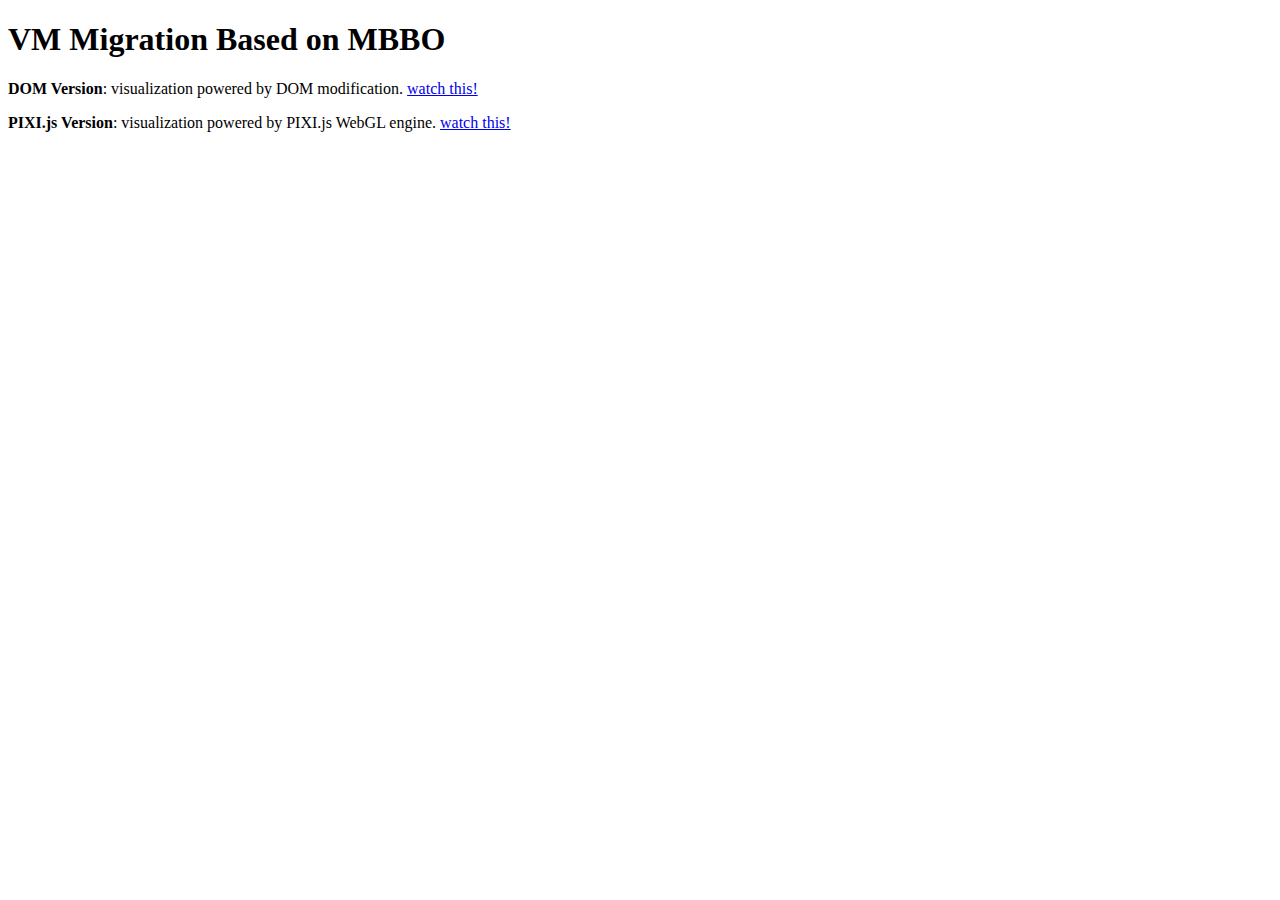
<file: index.html>
<!doctype html>
<html>
<head>
  <meta charset="utf8">
  <title>VM Migration Schedule</title>
</head>
<body>
  <h1>VM Migration Based on MBBO</h1>
  <p><b>DOM Version</b>: visualization powered by DOM modification. <a href="ver-dom.html">watch this!</a></p>
  <p><b>PIXI.js Version</b>: visualization powered by PIXI.js WebGL engine. <a href="ver-pixi.js.html">watch this!</a></p>
</body>
</html>
</file>
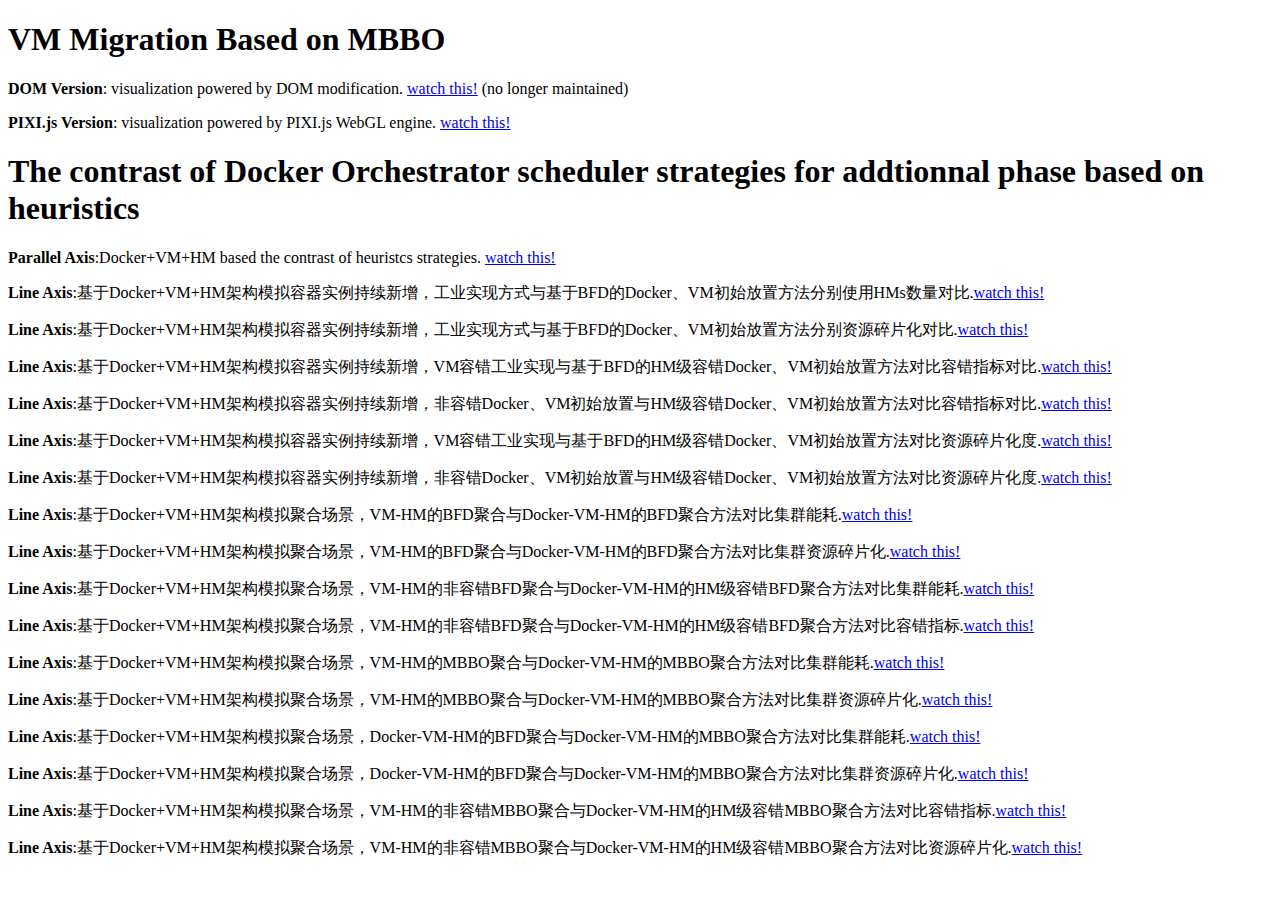
<file: viz/index.html>
<!doctype html>
<html>
<head>
  <meta charset="utf8">
  <title>VM Migration Schedule</title>
</head>
<body>
  <h1>VM Migration Based on MBBO</h1>
  <p><b>DOM Version</b>: visualization powered by DOM modification. <a href="ver-dom.html">watch this!</a> (no longer maintained) </p>
  <p><b>PIXI.js Version</b>: visualization powered by PIXI.js WebGL engine. <a href="ver-pixi.js.html">watch this!</a></p>
  <h1>The contrast of Docker Orchestrator scheduler strategies for addtionnal phase based on heuristics</h1>
  <p><b>Parallel Axis</b>:Docker+VM+HM based the contrast of heuristcs strategies. <a href="addtional-functions-contrast.html">watch this!</a></p>
  <p><b>Line Axis</b>:基于Docker+VM+HM架构模拟容器实例持续新增，工业实现方式与基于BFD的Docker、VM初始放置方法分别使用HMs数量对比.<a href="contrast-addtion-4-multiprocess-1.html">watch this!</a></p>
  <p><b>Line Axis</b>:基于Docker+VM+HM架构模拟容器实例持续新增，工业实现方式与基于BFD的Docker、VM初始放置方法分别资源碎片化对比.<a href="contrast-addtion-4-multiprocess-2.html">watch this!</a></p>
  <p><b>Line Axis</b>:基于Docker+VM+HM架构模拟容器实例持续新增，VM容错工业实现与基于BFD的HM级容错Docker、VM初始放置方法对比容错指标对比.<a href="contrast-addtion-4-multiprocess-safe2.html">watch this!</a></p>
  <p><b>Line Axis</b>:基于Docker+VM+HM架构模拟容器实例持续新增，非容错Docker、VM初始放置与HM级容错Docker、VM初始放置方法对比容错指标对比.<a href="contrast-addtion-4-multiprocess-safe1.html">watch this!</a></p>
  <p><b>Line Axis</b>:基于Docker+VM+HM架构模拟容器实例持续新增，VM容错工业实现与基于BFD的HM级容错Docker、VM初始放置方法对比资源碎片化度.<a href="contrast-addtion-4-multiprocess-safe3.html">watch this!</a></p>
  <p><b>Line Axis</b>:基于Docker+VM+HM架构模拟容器实例持续新增，非容错Docker、VM初始放置与HM级容错Docker、VM初始放置方法对比资源碎片化度.<a href="contrast-addtion-4-multiprocess-safe4.html">watch this!</a></p>
  <p><b>Line Axis</b>:基于Docker+VM+HM架构模拟聚合场景，VM-HM的BFD聚合与Docker-VM-HM的BFD聚合方法对比集群能耗.<a href="contrast-addtion-4-multiprocess-safe.html">watch this!</a></p>
  <p><b>Line Axis</b>:基于Docker+VM+HM架构模拟聚合场景，VM-HM的BFD聚合与Docker-VM-HM的BFD聚合方法对比集群资源碎片化.<a href="contrast-addtion-4-multiprocess-safe.html">watch this!</a></p>
  <p><b>Line Axis</b>:基于Docker+VM+HM架构模拟聚合场景，VM-HM的非容错BFD聚合与Docker-VM-HM的HM级容错BFD聚合方法对比集群能耗.<a href="contrast-addtion-4-multiprocess-safe.html">watch this!</a></p>
  <p><b>Line Axis</b>:基于Docker+VM+HM架构模拟聚合场景，VM-HM的非容错BFD聚合与Docker-VM-HM的HM级容错BFD聚合方法对比容错指标.<a href="contrast-addtion-4-multiprocess-safe.html">watch this!</a></p>
  <p><b>Line Axis</b>:基于Docker+VM+HM架构模拟聚合场景，VM-HM的MBBO聚合与Docker-VM-HM的MBBO聚合方法对比集群能耗.<a href="contrast-addtion-4-multiprocess-safe.html">watch this!</a></p>
  <p><b>Line Axis</b>:基于Docker+VM+HM架构模拟聚合场景，VM-HM的MBBO聚合与Docker-VM-HM的MBBO聚合方法对比集群资源碎片化.<a href="contrast-addtion-4-multiprocess-safe.html">watch this!</a></p>
  <p><b>Line Axis</b>:基于Docker+VM+HM架构模拟聚合场景，Docker-VM-HM的BFD聚合与Docker-VM-HM的MBBO聚合方法对比集群能耗.<a href="contrast-addtion-4-multiprocess-safe.html">watch this!</a></p>
  <p><b>Line Axis</b>:基于Docker+VM+HM架构模拟聚合场景，Docker-VM-HM的BFD聚合与Docker-VM-HM的MBBO聚合方法对比集群资源碎片化.<a href="contrast-addtion-4-multiprocess-safe.html">watch this!</a></p>
  <p><b>Line Axis</b>:基于Docker+VM+HM架构模拟聚合场景，VM-HM的非容错MBBO聚合与Docker-VM-HM的HM级容错MBBO聚合方法对比容错指标.<a href="contrast-addtion-4-multiprocess-safe.html">watch this!</a></p>
  <p><b>Line Axis</b>:基于Docker+VM+HM架构模拟聚合场景，VM-HM的非容错MBBO聚合与Docker-VM-HM的HM级容错MBBO聚合方法对比资源碎片化.<a href="contrast-addtion-4-multiprocess-safe.html">watch this!</a></p>
  

</html>
</file>
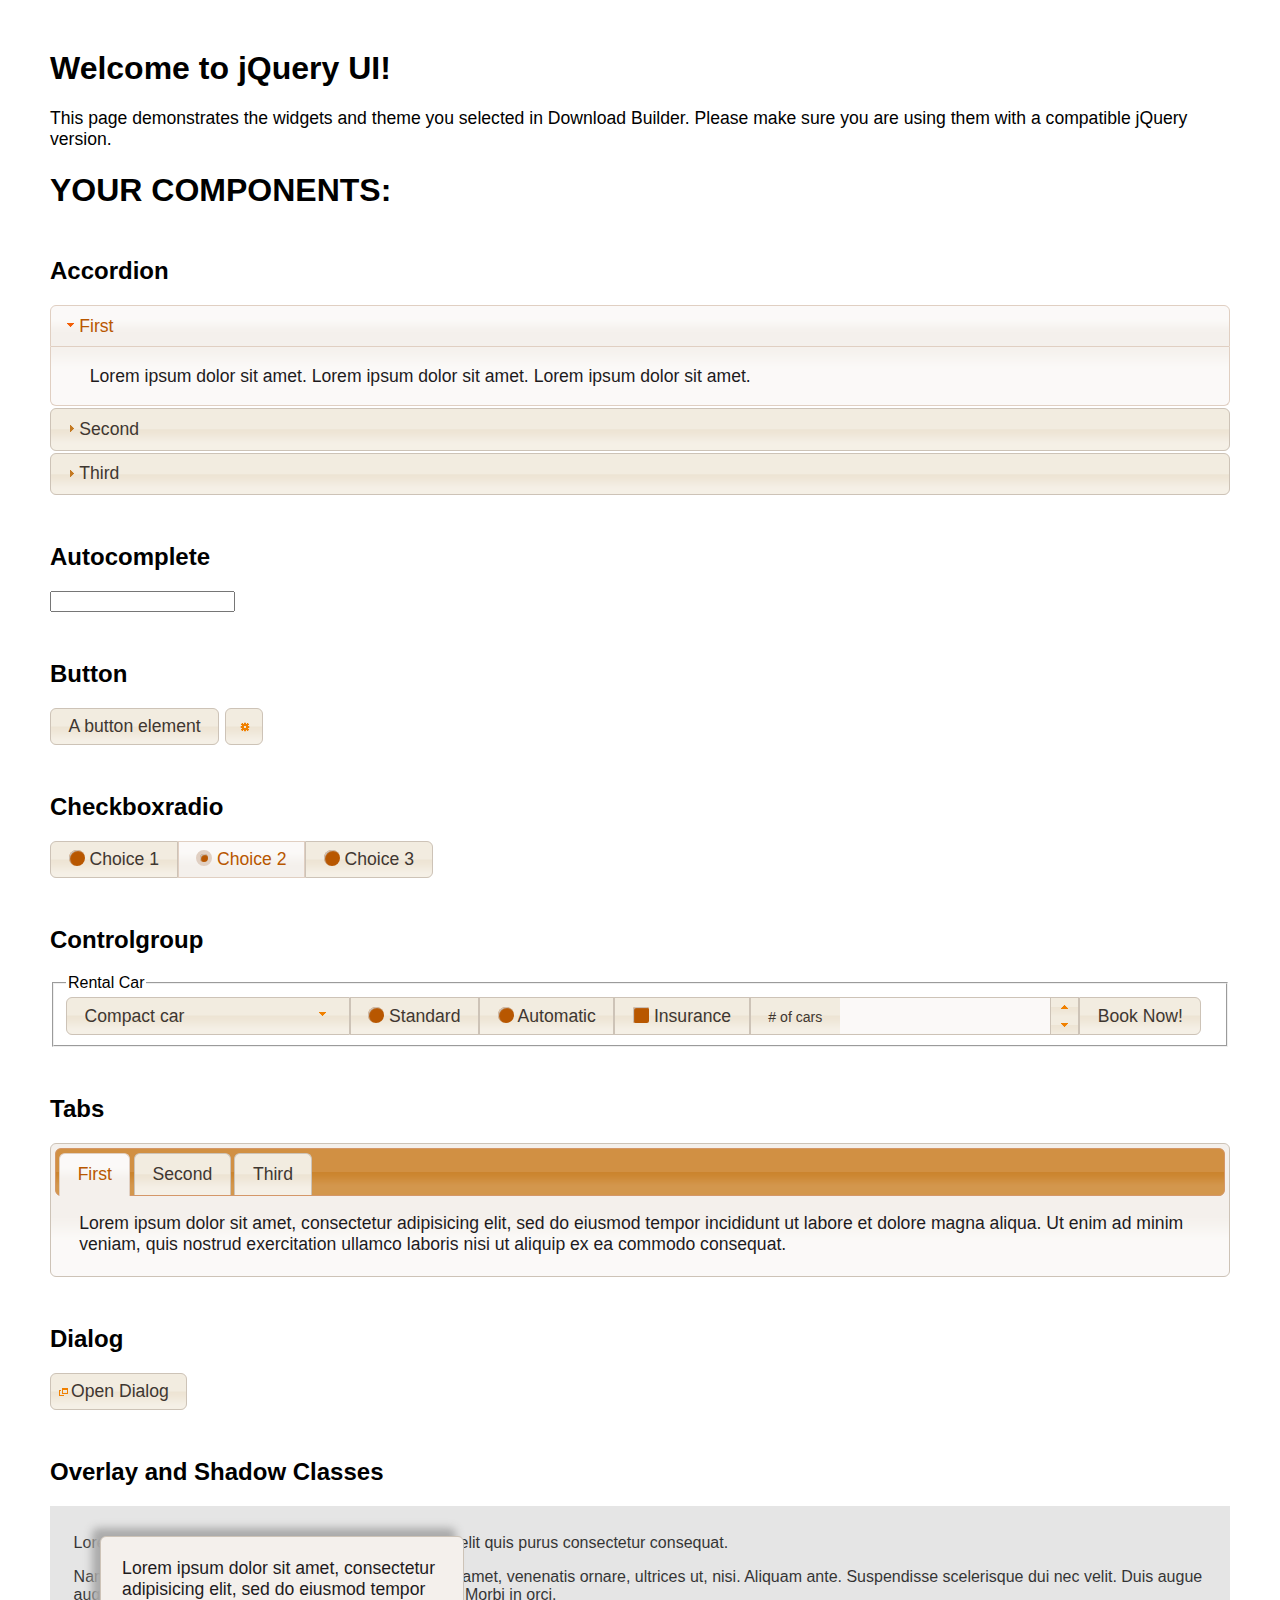
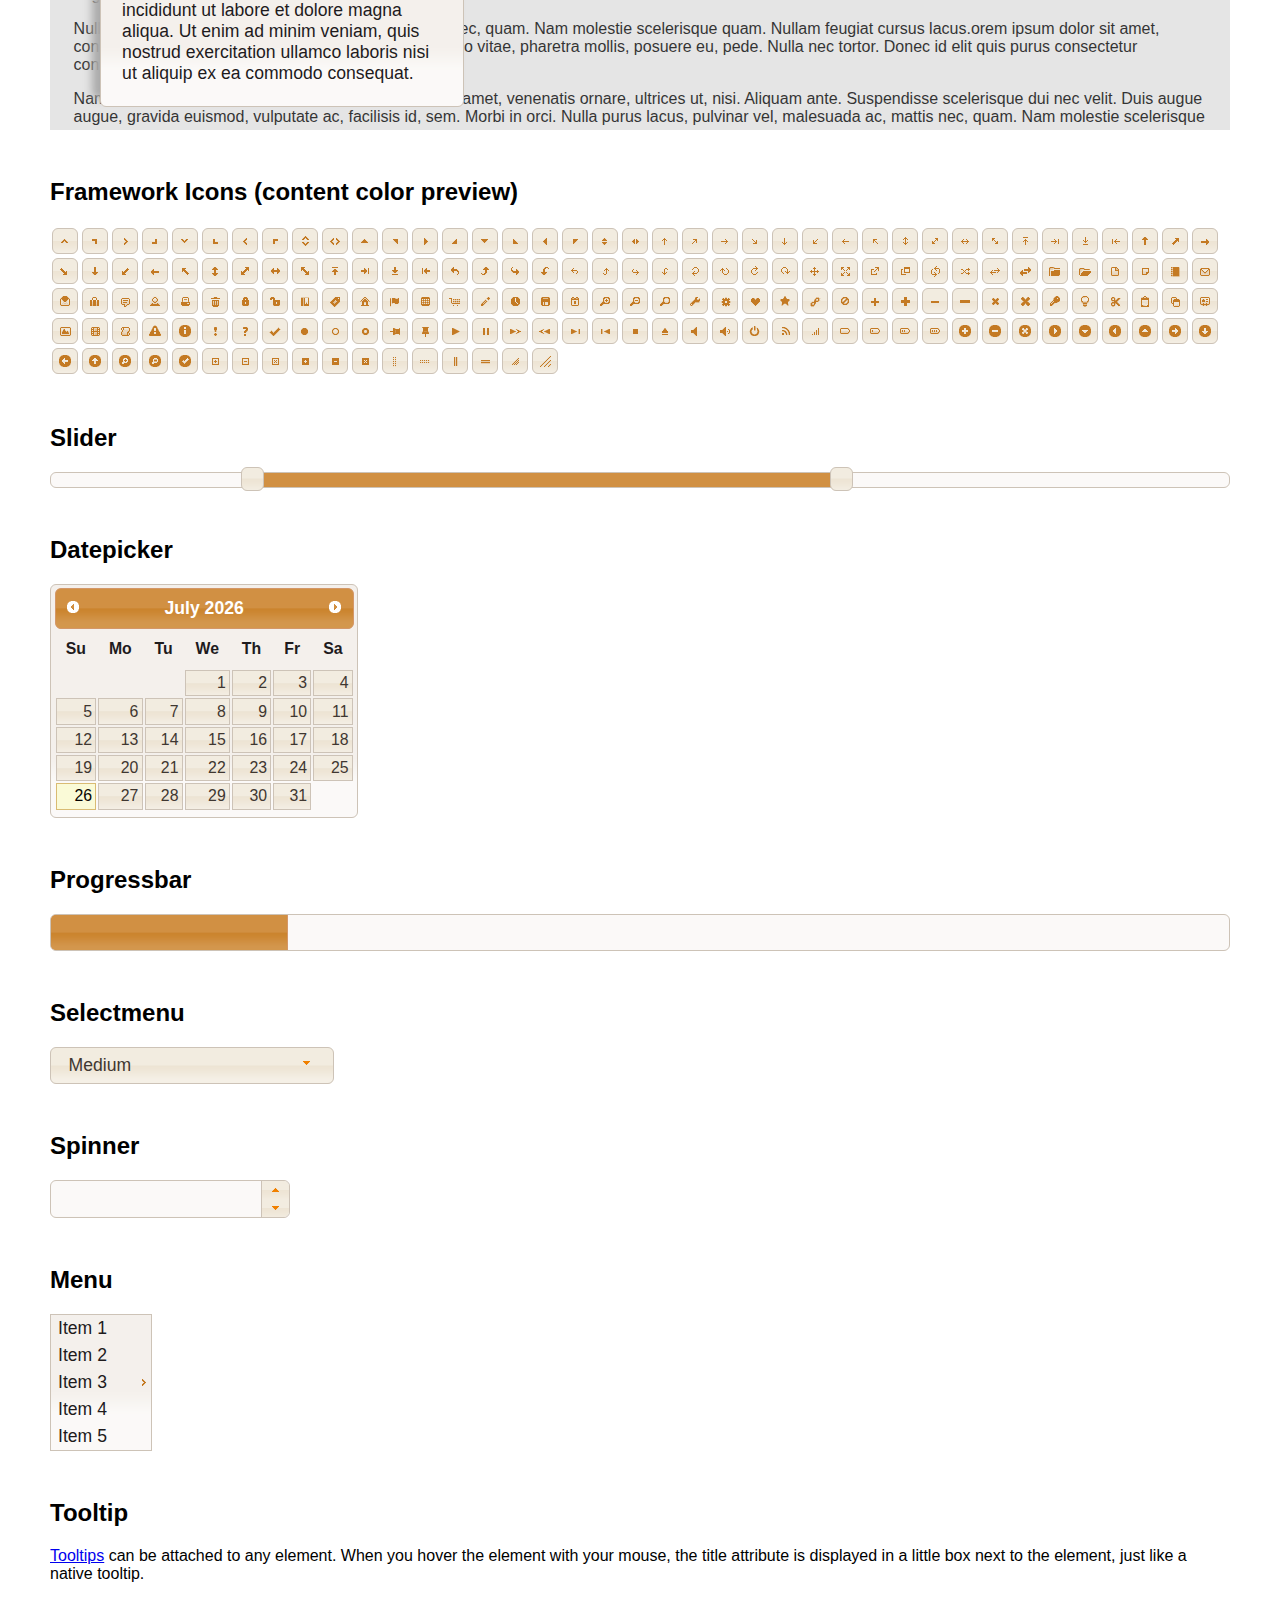
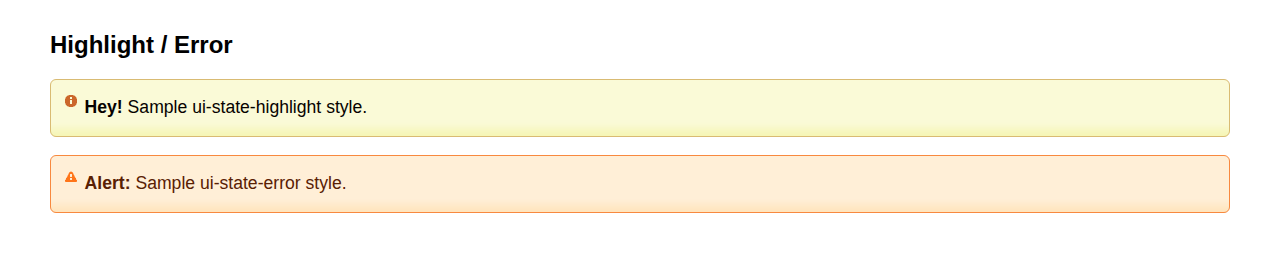
<file: static/lib/jqueryui/humanlity/index.html>
<!doctype html>
<html lang="us">
<head>
	<meta charset="utf-8">
	<title>jQuery UI Example Page</title>
	<link href="jquery-ui.css" rel="stylesheet">
	<style>
	body{
		font-family: "Trebuchet MS", sans-serif;
		margin: 50px;
	}
	.demoHeaders {
		margin-top: 2em;
	}
	#dialog-link {
		padding: .4em 1em .4em 20px;
		text-decoration: none;
		position: relative;
	}
	#dialog-link span.ui-icon {
		margin: 0 5px 0 0;
		position: absolute;
		left: .2em;
		top: 50%;
		margin-top: -8px;
	}
	#icons {
		margin: 0;
		padding: 0;
	}
	#icons li {
		margin: 2px;
		position: relative;
		padding: 4px 0;
		cursor: pointer;
		float: left;
		list-style: none;
	}
	#icons span.ui-icon {
		float: left;
		margin: 0 4px;
	}
	.fakewindowcontain .ui-widget-overlay {
		position: absolute;
	}
	select {
		width: 200px;
	}
	</style>
</head>
<body>

<h1>Welcome to jQuery UI!</h1>

<div class="ui-widget">
	<p>This page demonstrates the widgets and theme you selected in Download Builder. Please make sure you are using them with a compatible jQuery version.</p>
</div>

<h1>YOUR COMPONENTS:</h1>


<!-- Accordion -->
<h2 class="demoHeaders">Accordion</h2>
<div id="accordion">
	<h3>First</h3>
	<div>Lorem ipsum dolor sit amet. Lorem ipsum dolor sit amet. Lorem ipsum dolor sit amet.</div>
	<h3>Second</h3>
	<div>Phasellus mattis tincidunt nibh.</div>
	<h3>Third</h3>
	<div>Nam dui erat, auctor a, dignissim quis.</div>
</div>



<!-- Autocomplete -->
<h2 class="demoHeaders">Autocomplete</h2>
<div>
	<input id="autocomplete" title="type &quot;a&quot;">
</div>



<!-- Button -->
<h2 class="demoHeaders">Button</h2>
<button id="button">A button element</button>
<button id="button-icon">An icon-only button</button>



<!-- Checkboxradio -->
<h2 class="demoHeaders">Checkboxradio</h2>
<form style="margin-top: 1em;">
	<div id="radioset">
		<input type="radio" id="radio1" name="radio"><label for="radio1">Choice 1</label>
		<input type="radio" id="radio2" name="radio" checked="checked"><label for="radio2">Choice 2</label>
		<input type="radio" id="radio3" name="radio"><label for="radio3">Choice 3</label>
	</div>
</form>



<!-- Controlgroup -->
<h2 class="demoHeaders">Controlgroup</h2>
<fieldset>
	<legend>Rental Car</legend>
	<div id="controlgroup">
		<select id="car-type">
			<option>Compact car</option>
			<option>Midsize car</option>
			<option>Full size car</option>
			<option>SUV</option>
			<option>Luxury</option>
			<option>Truck</option>
			<option>Van</option>
		</select>
		<label for="transmission-standard">Standard</label>
		<input type="radio" name="transmission" id="transmission-standard">
		<label for="transmission-automatic">Automatic</label>
		<input type="radio" name="transmission" id="transmission-automatic">
		<label for="insurance">Insurance</label>
		<input type="checkbox" name="insurance" id="insurance">
		<label for="horizontal-spinner" class="ui-controlgroup-label"># of cars</label>
		<input id="horizontal-spinner" class="ui-spinner-input">
		<button>Book Now!</button>
	</div>
</fieldset>



<!-- Tabs -->
<h2 class="demoHeaders">Tabs</h2>
<div id="tabs">
	<ul>
		<li><a href="#tabs-1">First</a></li>
		<li><a href="#tabs-2">Second</a></li>
		<li><a href="#tabs-3">Third</a></li>
	</ul>
	<div id="tabs-1">Lorem ipsum dolor sit amet, consectetur adipisicing elit, sed do eiusmod tempor incididunt ut labore et dolore magna aliqua. Ut enim ad minim veniam, quis nostrud exercitation ullamco laboris nisi ut aliquip ex ea commodo consequat.</div>
	<div id="tabs-2">Phasellus mattis tincidunt nibh. Cras orci urna, blandit id, pretium vel, aliquet ornare, felis. Maecenas scelerisque sem non nisl. Fusce sed lorem in enim dictum bibendum.</div>
	<div id="tabs-3">Nam dui erat, auctor a, dignissim quis, sollicitudin eu, felis. Pellentesque nisi urna, interdum eget, sagittis et, consequat vestibulum, lacus. Mauris porttitor ullamcorper augue.</div>
</div>



<h2 class="demoHeaders">Dialog</h2>
<p>
	<button id="dialog-link" class="ui-button ui-corner-all ui-widget">
		<span class="ui-icon ui-icon-newwin"></span>Open Dialog
	</button>
</p>

<h2 class="demoHeaders">Overlay and Shadow Classes</h2>
<div style="position: relative; width: 96%; height: 200px; padding:1% 2%; overflow:hidden;" class="fakewindowcontain">
	<p>Lorem ipsum dolor sit amet,  Nulla nec tortor. Donec id elit quis purus consectetur consequat. </p><p>Nam congue semper tellus. Sed erat dolor, dapibus sit amet, venenatis ornare, ultrices ut, nisi. Aliquam ante. Suspendisse scelerisque dui nec velit. Duis augue augue, gravida euismod, vulputate ac, facilisis id, sem. Morbi in orci. </p><p>Nulla purus lacus, pulvinar vel, malesuada ac, mattis nec, quam. Nam molestie scelerisque quam. Nullam feugiat cursus lacus.orem ipsum dolor sit amet, consectetur adipiscing elit. Donec libero risus, commodo vitae, pharetra mollis, posuere eu, pede. Nulla nec tortor. Donec id elit quis purus consectetur consequat. </p><p>Nam congue semper tellus. Sed erat dolor, dapibus sit amet, venenatis ornare, ultrices ut, nisi. Aliquam ante. Suspendisse scelerisque dui nec velit. Duis augue augue, gravida euismod, vulputate ac, facilisis id, sem. Morbi in orci. Nulla purus lacus, pulvinar vel, malesuada ac, mattis nec, quam. Nam molestie scelerisque quam. </p><p>Nullam feugiat cursus lacus.orem ipsum dolor sit amet, consectetur adipiscing elit. Donec libero risus, commodo vitae, pharetra mollis, posuere eu, pede. Nulla nec tortor. Donec id elit quis purus consectetur consequat. Nam congue semper tellus. Sed erat dolor, dapibus sit amet, venenatis ornare, ultrices ut, nisi. Aliquam ante. </p><p>Suspendisse scelerisque dui nec velit. Duis augue augue, gravida euismod, vulputate ac, facilisis id, sem. Morbi in orci. Nulla purus lacus, pulvinar vel, malesuada ac, mattis nec, quam. Nam molestie scelerisque quam. Nullam feugiat cursus lacus.orem ipsum dolor sit amet, consectetur adipiscing elit. Donec libero risus, commodo vitae, pharetra mollis, posuere eu, pede. Nulla nec tortor. Donec id elit quis purus consectetur consequat. Nam congue semper tellus. Sed erat dolor, dapibus sit amet, venenatis ornare, ultrices ut, nisi. </p>

	<!-- ui-dialog -->
	<div class="ui-widget-overlay ui-front"></div>
	<div style="position: absolute; width: 320px; left: 50px; top: 30px; padding: 1.2em" class="ui-widget ui-front ui-widget-content ui-corner-all ui-widget-shadow">
		Lorem ipsum dolor sit amet, consectetur adipisicing elit, sed do eiusmod tempor incididunt ut labore et dolore magna aliqua. Ut enim ad minim veniam, quis nostrud exercitation ullamco laboris nisi ut aliquip ex ea commodo consequat.
	</div>

</div>

<!-- ui-dialog -->
<div id="dialog" title="Dialog Title">
	<p>Lorem ipsum dolor sit amet, consectetur adipisicing elit, sed do eiusmod tempor incididunt ut labore et dolore magna aliqua. Ut enim ad minim veniam, quis nostrud exercitation ullamco laboris nisi ut aliquip ex ea commodo consequat.</p>
</div>



<h2 class="demoHeaders">Framework Icons (content color preview)</h2>
<ul id="icons" class="ui-widget ui-helper-clearfix">
	<li class="ui-state-default ui-corner-all" title=".ui-icon-caret-1-n"><span class="ui-icon ui-icon-caret-1-n"></span></li>
	<li class="ui-state-default ui-corner-all" title=".ui-icon-caret-1-ne"><span class="ui-icon ui-icon-caret-1-ne"></span></li>
	<li class="ui-state-default ui-corner-all" title=".ui-icon-caret-1-e"><span class="ui-icon ui-icon-caret-1-e"></span></li>
	<li class="ui-state-default ui-corner-all" title=".ui-icon-caret-1-se"><span class="ui-icon ui-icon-caret-1-se"></span></li>
	<li class="ui-state-default ui-corner-all" title=".ui-icon-caret-1-s"><span class="ui-icon ui-icon-caret-1-s"></span></li>
	<li class="ui-state-default ui-corner-all" title=".ui-icon-caret-1-sw"><span class="ui-icon ui-icon-caret-1-sw"></span></li>
	<li class="ui-state-default ui-corner-all" title=".ui-icon-caret-1-w"><span class="ui-icon ui-icon-caret-1-w"></span></li>
	<li class="ui-state-default ui-corner-all" title=".ui-icon-caret-1-nw"><span class="ui-icon ui-icon-caret-1-nw"></span></li>
	<li class="ui-state-default ui-corner-all" title=".ui-icon-caret-2-n-s"><span class="ui-icon ui-icon-caret-2-n-s"></span></li>
	<li class="ui-state-default ui-corner-all" title=".ui-icon-caret-2-e-w"><span class="ui-icon ui-icon-caret-2-e-w"></span></li>
	<li class="ui-state-default ui-corner-all" title=".ui-icon-triangle-1-n"><span class="ui-icon ui-icon-triangle-1-n"></span></li>
	<li class="ui-state-default ui-corner-all" title=".ui-icon-triangle-1-ne"><span class="ui-icon ui-icon-triangle-1-ne"></span></li>
	<li class="ui-state-default ui-corner-all" title=".ui-icon-triangle-1-e"><span class="ui-icon ui-icon-triangle-1-e"></span></li>
	<li class="ui-state-default ui-corner-all" title=".ui-icon-triangle-1-se"><span class="ui-icon ui-icon-triangle-1-se"></span></li>
	<li class="ui-state-default ui-corner-all" title=".ui-icon-triangle-1-s"><span class="ui-icon ui-icon-triangle-1-s"></span></li>
	<li class="ui-state-default ui-corner-all" title=".ui-icon-triangle-1-sw"><span class="ui-icon ui-icon-triangle-1-sw"></span></li>
	<li class="ui-state-default ui-corner-all" title=".ui-icon-triangle-1-w"><span class="ui-icon ui-icon-triangle-1-w"></span></li>
	<li class="ui-state-default ui-corner-all" title=".ui-icon-triangle-1-nw"><span class="ui-icon ui-icon-triangle-1-nw"></span></li>
	<li class="ui-state-default ui-corner-all" title=".ui-icon-triangle-2-n-s"><span class="ui-icon ui-icon-triangle-2-n-s"></span></li>
	<li class="ui-state-default ui-corner-all" title=".ui-icon-triangle-2-e-w"><span class="ui-icon ui-icon-triangle-2-e-w"></span></li>
	<li class="ui-state-default ui-corner-all" title=".ui-icon-arrow-1-n"><span class="ui-icon ui-icon-arrow-1-n"></span></li>
	<li class="ui-state-default ui-corner-all" title=".ui-icon-arrow-1-ne"><span class="ui-icon ui-icon-arrow-1-ne"></span></li>
	<li class="ui-state-default ui-corner-all" title=".ui-icon-arrow-1-e"><span class="ui-icon ui-icon-arrow-1-e"></span></li>
	<li class="ui-state-default ui-corner-all" title=".ui-icon-arrow-1-se"><span class="ui-icon ui-icon-arrow-1-se"></span></li>
	<li class="ui-state-default ui-corner-all" title=".ui-icon-arrow-1-s"><span class="ui-icon ui-icon-arrow-1-s"></span></li>
	<li class="ui-state-default ui-corner-all" title=".ui-icon-arrow-1-sw"><span class="ui-icon ui-icon-arrow-1-sw"></span></li>
	<li class="ui-state-default ui-corner-all" title=".ui-icon-arrow-1-w"><span class="ui-icon ui-icon-arrow-1-w"></span></li>
	<li class="ui-state-default ui-corner-all" title=".ui-icon-arrow-1-nw"><span class="ui-icon ui-icon-arrow-1-nw"></span></li>
	<li class="ui-state-default ui-corner-all" title=".ui-icon-arrow-2-n-s"><span class="ui-icon ui-icon-arrow-2-n-s"></span></li>
	<li class="ui-state-default ui-corner-all" title=".ui-icon-arrow-2-ne-sw"><span class="ui-icon ui-icon-arrow-2-ne-sw"></span></li>
	<li class="ui-state-default ui-corner-all" title=".ui-icon-arrow-2-e-w"><span class="ui-icon ui-icon-arrow-2-e-w"></span></li>
	<li class="ui-state-default ui-corner-all" title=".ui-icon-arrow-2-se-nw"><span class="ui-icon ui-icon-arrow-2-se-nw"></span></li>
	<li class="ui-state-default ui-corner-all" title=".ui-icon-arrowstop-1-n"><span class="ui-icon ui-icon-arrowstop-1-n"></span></li>
	<li class="ui-state-default ui-corner-all" title=".ui-icon-arrowstop-1-e"><span class="ui-icon ui-icon-arrowstop-1-e"></span></li>
	<li class="ui-state-default ui-corner-all" title=".ui-icon-arrowstop-1-s"><span class="ui-icon ui-icon-arrowstop-1-s"></span></li>
	<li class="ui-state-default ui-corner-all" title=".ui-icon-arrowstop-1-w"><span class="ui-icon ui-icon-arrowstop-1-w"></span></li>
	<li class="ui-state-default ui-corner-all" title=".ui-icon-arrowthick-1-n"><span class="ui-icon ui-icon-arrowthick-1-n"></span></li>
	<li class="ui-state-default ui-corner-all" title=".ui-icon-arrowthick-1-ne"><span class="ui-icon ui-icon-arrowthick-1-ne"></span></li>
	<li class="ui-state-default ui-corner-all" title=".ui-icon-arrowthick-1-e"><span class="ui-icon ui-icon-arrowthick-1-e"></span></li>
	<li class="ui-state-default ui-corner-all" title=".ui-icon-arrowthick-1-se"><span class="ui-icon ui-icon-arrowthick-1-se"></span></li>
	<li class="ui-state-default ui-corner-all" title=".ui-icon-arrowthick-1-s"><span class="ui-icon ui-icon-arrowthick-1-s"></span></li>
	<li class="ui-state-default ui-corner-all" title=".ui-icon-arrowthick-1-sw"><span class="ui-icon ui-icon-arrowthick-1-sw"></span></li>
	<li class="ui-state-default ui-corner-all" title=".ui-icon-arrowthick-1-w"><span class="ui-icon ui-icon-arrowthick-1-w"></span></li>
	<li class="ui-state-default ui-corner-all" title=".ui-icon-arrowthick-1-nw"><span class="ui-icon ui-icon-arrowthick-1-nw"></span></li>
	<li class="ui-state-default ui-corner-all" title=".ui-icon-arrowthick-2-n-s"><span class="ui-icon ui-icon-arrowthick-2-n-s"></span></li>
	<li class="ui-state-default ui-corner-all" title=".ui-icon-arrowthick-2-ne-sw"><span class="ui-icon ui-icon-arrowthick-2-ne-sw"></span></li>
	<li class="ui-state-default ui-corner-all" title=".ui-icon-arrowthick-2-e-w"><span class="ui-icon ui-icon-arrowthick-2-e-w"></span></li>
	<li class="ui-state-default ui-corner-all" title=".ui-icon-arrowthick-2-se-nw"><span class="ui-icon ui-icon-arrowthick-2-se-nw"></span></li>
	<li class="ui-state-default ui-corner-all" title=".ui-icon-arrowthickstop-1-n"><span class="ui-icon ui-icon-arrowthickstop-1-n"></span></li>
	<li class="ui-state-default ui-corner-all" title=".ui-icon-arrowthickstop-1-e"><span class="ui-icon ui-icon-arrowthickstop-1-e"></span></li>
	<li class="ui-state-default ui-corner-all" title=".ui-icon-arrowthickstop-1-s"><span class="ui-icon ui-icon-arrowthickstop-1-s"></span></li>
	<li class="ui-state-default ui-corner-all" title=".ui-icon-arrowthickstop-1-w"><span class="ui-icon ui-icon-arrowthickstop-1-w"></span></li>
	<li class="ui-state-default ui-corner-all" title=".ui-icon-arrowreturnthick-1-w"><span class="ui-icon ui-icon-arrowreturnthick-1-w"></span></li>
	<li class="ui-state-default ui-corner-all" title=".ui-icon-arrowreturnthick-1-n"><span class="ui-icon ui-icon-arrowreturnthick-1-n"></span></li>
	<li class="ui-state-default ui-corner-all" title=".ui-icon-arrowreturnthick-1-e"><span class="ui-icon ui-icon-arrowreturnthick-1-e"></span></li>
	<li class="ui-state-default ui-corner-all" title=".ui-icon-arrowreturnthick-1-s"><span class="ui-icon ui-icon-arrowreturnthick-1-s"></span></li>
	<li class="ui-state-default ui-corner-all" title=".ui-icon-arrowreturn-1-w"><span class="ui-icon ui-icon-arrowreturn-1-w"></span></li>
	<li class="ui-state-default ui-corner-all" title=".ui-icon-arrowreturn-1-n"><span class="ui-icon ui-icon-arrowreturn-1-n"></span></li>
	<li class="ui-state-default ui-corner-all" title=".ui-icon-arrowreturn-1-e"><span class="ui-icon ui-icon-arrowreturn-1-e"></span></li>
	<li class="ui-state-default ui-corner-all" title=".ui-icon-arrowreturn-1-s"><span class="ui-icon ui-icon-arrowreturn-1-s"></span></li>
	<li class="ui-state-default ui-corner-all" title=".ui-icon-arrowrefresh-1-w"><span class="ui-icon ui-icon-arrowrefresh-1-w"></span></li>
	<li class="ui-state-default ui-corner-all" title=".ui-icon-arrowrefresh-1-n"><span class="ui-icon ui-icon-arrowrefresh-1-n"></span></li>
	<li class="ui-state-default ui-corner-all" title=".ui-icon-arrowrefresh-1-e"><span class="ui-icon ui-icon-arrowrefresh-1-e"></span></li>
	<li class="ui-state-default ui-corner-all" title=".ui-icon-arrowrefresh-1-s"><span class="ui-icon ui-icon-arrowrefresh-1-s"></span></li>
	<li class="ui-state-default ui-corner-all" title=".ui-icon-arrow-4"><span class="ui-icon ui-icon-arrow-4"></span></li>
	<li class="ui-state-default ui-corner-all" title=".ui-icon-arrow-4-diag"><span class="ui-icon ui-icon-arrow-4-diag"></span></li>
	<li class="ui-state-default ui-corner-all" title=".ui-icon-extlink"><span class="ui-icon ui-icon-extlink"></span></li>
	<li class="ui-state-default ui-corner-all" title=".ui-icon-newwin"><span class="ui-icon ui-icon-newwin"></span></li>
	<li class="ui-state-default ui-corner-all" title=".ui-icon-refresh"><span class="ui-icon ui-icon-refresh"></span></li>
	<li class="ui-state-default ui-corner-all" title=".ui-icon-shuffle"><span class="ui-icon ui-icon-shuffle"></span></li>
	<li class="ui-state-default ui-corner-all" title=".ui-icon-transfer-e-w"><span class="ui-icon ui-icon-transfer-e-w"></span></li>
	<li class="ui-state-default ui-corner-all" title=".ui-icon-transferthick-e-w"><span class="ui-icon ui-icon-transferthick-e-w"></span></li>
	<li class="ui-state-default ui-corner-all" title=".ui-icon-folder-collapsed"><span class="ui-icon ui-icon-folder-collapsed"></span></li>
	<li class="ui-state-default ui-corner-all" title=".ui-icon-folder-open"><span class="ui-icon ui-icon-folder-open"></span></li>
	<li class="ui-state-default ui-corner-all" title=".ui-icon-document"><span class="ui-icon ui-icon-document"></span></li>
	<li class="ui-state-default ui-corner-all" title=".ui-icon-document-b"><span class="ui-icon ui-icon-document-b"></span></li>
	<li class="ui-state-default ui-corner-all" title=".ui-icon-note"><span class="ui-icon ui-icon-note"></span></li>
	<li class="ui-state-default ui-corner-all" title=".ui-icon-mail-closed"><span class="ui-icon ui-icon-mail-closed"></span></li>
	<li class="ui-state-default ui-corner-all" title=".ui-icon-mail-open"><span class="ui-icon ui-icon-mail-open"></span></li>
	<li class="ui-state-default ui-corner-all" title=".ui-icon-suitcase"><span class="ui-icon ui-icon-suitcase"></span></li>
	<li class="ui-state-default ui-corner-all" title=".ui-icon-comment"><span class="ui-icon ui-icon-comment"></span></li>
	<li class="ui-state-default ui-corner-all" title=".ui-icon-person"><span class="ui-icon ui-icon-person"></span></li>
	<li class="ui-state-default ui-corner-all" title=".ui-icon-print"><span class="ui-icon ui-icon-print"></span></li>
	<li class="ui-state-default ui-corner-all" title=".ui-icon-trash"><span class="ui-icon ui-icon-trash"></span></li>
	<li class="ui-state-default ui-corner-all" title=".ui-icon-locked"><span class="ui-icon ui-icon-locked"></span></li>
	<li class="ui-state-default ui-corner-all" title=".ui-icon-unlocked"><span class="ui-icon ui-icon-unlocked"></span></li>
	<li class="ui-state-default ui-corner-all" title=".ui-icon-bookmark"><span class="ui-icon ui-icon-bookmark"></span></li>
	<li class="ui-state-default ui-corner-all" title=".ui-icon-tag"><span class="ui-icon ui-icon-tag"></span></li>
	<li class="ui-state-default ui-corner-all" title=".ui-icon-home"><span class="ui-icon ui-icon-home"></span></li>
	<li class="ui-state-default ui-corner-all" title=".ui-icon-flag"><span class="ui-icon ui-icon-flag"></span></li>
	<li class="ui-state-default ui-corner-all" title=".ui-icon-calculator"><span class="ui-icon ui-icon-calculator"></span></li>
	<li class="ui-state-default ui-corner-all" title=".ui-icon-cart"><span class="ui-icon ui-icon-cart"></span></li>
	<li class="ui-state-default ui-corner-all" title=".ui-icon-pencil"><span class="ui-icon ui-icon-pencil"></span></li>
	<li class="ui-state-default ui-corner-all" title=".ui-icon-clock"><span class="ui-icon ui-icon-clock"></span></li>
	<li class="ui-state-default ui-corner-all" title=".ui-icon-disk"><span class="ui-icon ui-icon-disk"></span></li>
	<li class="ui-state-default ui-corner-all" title=".ui-icon-calendar"><span class="ui-icon ui-icon-calendar"></span></li>
	<li class="ui-state-default ui-corner-all" title=".ui-icon-zoomin"><span class="ui-icon ui-icon-zoomin"></span></li>
	<li class="ui-state-default ui-corner-all" title=".ui-icon-zoomout"><span class="ui-icon ui-icon-zoomout"></span></li>
	<li class="ui-state-default ui-corner-all" title=".ui-icon-search"><span class="ui-icon ui-icon-search"></span></li>
	<li class="ui-state-default ui-corner-all" title=".ui-icon-wrench"><span class="ui-icon ui-icon-wrench"></span></li>
	<li class="ui-state-default ui-corner-all" title=".ui-icon-gear"><span class="ui-icon ui-icon-gear"></span></li>
	<li class="ui-state-default ui-corner-all" title=".ui-icon-heart"><span class="ui-icon ui-icon-heart"></span></li>
	<li class="ui-state-default ui-corner-all" title=".ui-icon-star"><span class="ui-icon ui-icon-star"></span></li>
	<li class="ui-state-default ui-corner-all" title=".ui-icon-link"><span class="ui-icon ui-icon-link"></span></li>
	<li class="ui-state-default ui-corner-all" title=".ui-icon-cancel"><span class="ui-icon ui-icon-cancel"></span></li>
	<li class="ui-state-default ui-corner-all" title=".ui-icon-plus"><span class="ui-icon ui-icon-plus"></span></li>
	<li class="ui-state-default ui-corner-all" title=".ui-icon-plusthick"><span class="ui-icon ui-icon-plusthick"></span></li>
	<li class="ui-state-default ui-corner-all" title=".ui-icon-minus"><span class="ui-icon ui-icon-minus"></span></li>
	<li class="ui-state-default ui-corner-all" title=".ui-icon-minusthick"><span class="ui-icon ui-icon-minusthick"></span></li>
	<li class="ui-state-default ui-corner-all" title=".ui-icon-close"><span class="ui-icon ui-icon-close"></span></li>
	<li class="ui-state-default ui-corner-all" title=".ui-icon-closethick"><span class="ui-icon ui-icon-closethick"></span></li>
	<li class="ui-state-default ui-corner-all" title=".ui-icon-key"><span class="ui-icon ui-icon-key"></span></li>
	<li class="ui-state-default ui-corner-all" title=".ui-icon-lightbulb"><span class="ui-icon ui-icon-lightbulb"></span></li>
	<li class="ui-state-default ui-corner-all" title=".ui-icon-scissors"><span class="ui-icon ui-icon-scissors"></span></li>
	<li class="ui-state-default ui-corner-all" title=".ui-icon-clipboard"><span class="ui-icon ui-icon-clipboard"></span></li>
	<li class="ui-state-default ui-corner-all" title=".ui-icon-copy"><span class="ui-icon ui-icon-copy"></span></li>
	<li class="ui-state-default ui-corner-all" title=".ui-icon-contact"><span class="ui-icon ui-icon-contact"></span></li>
	<li class="ui-state-default ui-corner-all" title=".ui-icon-image"><span class="ui-icon ui-icon-image"></span></li>
	<li class="ui-state-default ui-corner-all" title=".ui-icon-video"><span class="ui-icon ui-icon-video"></span></li>
	<li class="ui-state-default ui-corner-all" title=".ui-icon-script"><span class="ui-icon ui-icon-script"></span></li>
	<li class="ui-state-default ui-corner-all" title=".ui-icon-alert"><span class="ui-icon ui-icon-alert"></span></li>
	<li class="ui-state-default ui-corner-all" title=".ui-icon-info"><span class="ui-icon ui-icon-info"></span></li>
	<li class="ui-state-default ui-corner-all" title=".ui-icon-notice"><span class="ui-icon ui-icon-notice"></span></li>
	<li class="ui-state-default ui-corner-all" title=".ui-icon-help"><span class="ui-icon ui-icon-help"></span></li>
	<li class="ui-state-default ui-corner-all" title=".ui-icon-check"><span class="ui-icon ui-icon-check"></span></li>
	<li class="ui-state-default ui-corner-all" title=".ui-icon-bullet"><span class="ui-icon ui-icon-bullet"></span></li>
	<li class="ui-state-default ui-corner-all" title=".ui-icon-radio-off"><span class="ui-icon ui-icon-radio-off"></span></li>
	<li class="ui-state-default ui-corner-all" title=".ui-icon-radio-on"><span class="ui-icon ui-icon-radio-on"></span></li>
	<li class="ui-state-default ui-corner-all" title=".ui-icon-pin-w"><span class="ui-icon ui-icon-pin-w"></span></li>
	<li class="ui-state-default ui-corner-all" title=".ui-icon-pin-s"><span class="ui-icon ui-icon-pin-s"></span></li>
	<li class="ui-state-default ui-corner-all" title=".ui-icon-play"><span class="ui-icon ui-icon-play"></span></li>
	<li class="ui-state-default ui-corner-all" title=".ui-icon-pause"><span class="ui-icon ui-icon-pause"></span></li>
	<li class="ui-state-default ui-corner-all" title=".ui-icon-seek-next"><span class="ui-icon ui-icon-seek-next"></span></li>
	<li class="ui-state-default ui-corner-all" title=".ui-icon-seek-prev"><span class="ui-icon ui-icon-seek-prev"></span></li>
	<li class="ui-state-default ui-corner-all" title=".ui-icon-seek-end"><span class="ui-icon ui-icon-seek-end"></span></li>
	<li class="ui-state-default ui-corner-all" title=".ui-icon-seek-first"><span class="ui-icon ui-icon-seek-first"></span></li>
	<li class="ui-state-default ui-corner-all" title=".ui-icon-stop"><span class="ui-icon ui-icon-stop"></span></li>
	<li class="ui-state-default ui-corner-all" title=".ui-icon-eject"><span class="ui-icon ui-icon-eject"></span></li>
	<li class="ui-state-default ui-corner-all" title=".ui-icon-volume-off"><span class="ui-icon ui-icon-volume-off"></span></li>
	<li class="ui-state-default ui-corner-all" title=".ui-icon-volume-on"><span class="ui-icon ui-icon-volume-on"></span></li>
	<li class="ui-state-default ui-corner-all" title=".ui-icon-power"><span class="ui-icon ui-icon-power"></span></li>
	<li class="ui-state-default ui-corner-all" title=".ui-icon-signal-diag"><span class="ui-icon ui-icon-signal-diag"></span></li>
	<li class="ui-state-default ui-corner-all" title=".ui-icon-signal"><span class="ui-icon ui-icon-signal"></span></li>
	<li class="ui-state-default ui-corner-all" title=".ui-icon-battery-0"><span class="ui-icon ui-icon-battery-0"></span></li>
	<li class="ui-state-default ui-corner-all" title=".ui-icon-battery-1"><span class="ui-icon ui-icon-battery-1"></span></li>
	<li class="ui-state-default ui-corner-all" title=".ui-icon-battery-2"><span class="ui-icon ui-icon-battery-2"></span></li>
	<li class="ui-state-default ui-corner-all" title=".ui-icon-battery-3"><span class="ui-icon ui-icon-battery-3"></span></li>
	<li class="ui-state-default ui-corner-all" title=".ui-icon-circle-plus"><span class="ui-icon ui-icon-circle-plus"></span></li>
	<li class="ui-state-default ui-corner-all" title=".ui-icon-circle-minus"><span class="ui-icon ui-icon-circle-minus"></span></li>
	<li class="ui-state-default ui-corner-all" title=".ui-icon-circle-close"><span class="ui-icon ui-icon-circle-close"></span></li>
	<li class="ui-state-default ui-corner-all" title=".ui-icon-circle-triangle-e"><span class="ui-icon ui-icon-circle-triangle-e"></span></li>
	<li class="ui-state-default ui-corner-all" title=".ui-icon-circle-triangle-s"><span class="ui-icon ui-icon-circle-triangle-s"></span></li>
	<li class="ui-state-default ui-corner-all" title=".ui-icon-circle-triangle-w"><span class="ui-icon ui-icon-circle-triangle-w"></span></li>
	<li class="ui-state-default ui-corner-all" title=".ui-icon-circle-triangle-n"><span class="ui-icon ui-icon-circle-triangle-n"></span></li>
	<li class="ui-state-default ui-corner-all" title=".ui-icon-circle-arrow-e"><span class="ui-icon ui-icon-circle-arrow-e"></span></li>
	<li class="ui-state-default ui-corner-all" title=".ui-icon-circle-arrow-s"><span class="ui-icon ui-icon-circle-arrow-s"></span></li>
	<li class="ui-state-default ui-corner-all" title=".ui-icon-circle-arrow-w"><span class="ui-icon ui-icon-circle-arrow-w"></span></li>
	<li class="ui-state-default ui-corner-all" title=".ui-icon-circle-arrow-n"><span class="ui-icon ui-icon-circle-arrow-n"></span></li>
	<li class="ui-state-default ui-corner-all" title=".ui-icon-circle-zoomin"><span class="ui-icon ui-icon-circle-zoomin"></span></li>
	<li class="ui-state-default ui-corner-all" title=".ui-icon-circle-zoomout"><span class="ui-icon ui-icon-circle-zoomout"></span></li>
	<li class="ui-state-default ui-corner-all" title=".ui-icon-circle-check"><span class="ui-icon ui-icon-circle-check"></span></li>
	<li class="ui-state-default ui-corner-all" title=".ui-icon-circlesmall-plus"><span class="ui-icon ui-icon-circlesmall-plus"></span></li>
	<li class="ui-state-default ui-corner-all" title=".ui-icon-circlesmall-minus"><span class="ui-icon ui-icon-circlesmall-minus"></span></li>
	<li class="ui-state-default ui-corner-all" title=".ui-icon-circlesmall-close"><span class="ui-icon ui-icon-circlesmall-close"></span></li>
	<li class="ui-state-default ui-corner-all" title=".ui-icon-squaresmall-plus"><span class="ui-icon ui-icon-squaresmall-plus"></span></li>
	<li class="ui-state-default ui-corner-all" title=".ui-icon-squaresmall-minus"><span class="ui-icon ui-icon-squaresmall-minus"></span></li>
	<li class="ui-state-default ui-corner-all" title=".ui-icon-squaresmall-close"><span class="ui-icon ui-icon-squaresmall-close"></span></li>
	<li class="ui-state-default ui-corner-all" title=".ui-icon-grip-dotted-vertical"><span class="ui-icon ui-icon-grip-dotted-vertical"></span></li>
	<li class="ui-state-default ui-corner-all" title=".ui-icon-grip-dotted-horizontal"><span class="ui-icon ui-icon-grip-dotted-horizontal"></span></li>
	<li class="ui-state-default ui-corner-all" title=".ui-icon-grip-solid-vertical"><span class="ui-icon ui-icon-grip-solid-vertical"></span></li>
	<li class="ui-state-default ui-corner-all" title=".ui-icon-grip-solid-horizontal"><span class="ui-icon ui-icon-grip-solid-horizontal"></span></li>
	<li class="ui-state-default ui-corner-all" title=".ui-icon-gripsmall-diagonal-se"><span class="ui-icon ui-icon-gripsmall-diagonal-se"></span></li>
	<li class="ui-state-default ui-corner-all" title=".ui-icon-grip-diagonal-se"><span class="ui-icon ui-icon-grip-diagonal-se"></span></li>
</ul>


<!-- Slider -->
<h2 class="demoHeaders">Slider</h2>
<div id="slider"></div>



<!-- Datepicker -->
<h2 class="demoHeaders">Datepicker</h2>
<div id="datepicker"></div>



<!-- Progressbar -->
<h2 class="demoHeaders">Progressbar</h2>
<div id="progressbar"></div>



<!-- Progressbar -->
<h2 class="demoHeaders">Selectmenu</h2>
<select id="selectmenu">
	<option>Slower</option>
	<option>Slow</option>
	<option selected="selected">Medium</option>
	<option>Fast</option>
	<option>Faster</option>
</select>



<!-- Spinner -->
<h2 class="demoHeaders">Spinner</h2>
<input id="spinner">



<!-- Menu -->
<h2 class="demoHeaders">Menu</h2>
<ul style="width:100px;" id="menu">
	<li><div>Item 1</div></li>
	<li><div>Item 2</div></li>
	<li><div>Item 3</div>
		<ul>
			<li><div>Item 3-1</div></li>
			<li><div>Item 3-2</div></li>
			<li><div>Item 3-3</div></li>
			<li><div>Item 3-4</div></li>
			<li><div>Item 3-5</div></li>
		</ul>
	</li>
	<li><div>Item 4</div></li>
	<li><div>Item 5</div></li>
</ul>



<!-- Tooltip -->
<h2 class="demoHeaders">Tooltip</h2>
<p id="tooltip">
	<a href="#" title="That&apos;s what this widget is">Tooltips</a> can be attached to any element. When you hover
the element with your mouse, the title attribute is displayed in a little box next to the element, just like a native tooltip.
</p>


<!-- Highlight / Error -->
<h2 class="demoHeaders">Highlight / Error</h2>
<div class="ui-widget">
	<div class="ui-state-highlight ui-corner-all" style="margin-top: 20px; padding: 0 .7em;">
		<p><span class="ui-icon ui-icon-info" style="float: left; margin-right: .3em;"></span>
		<strong>Hey!</strong> Sample ui-state-highlight style.</p>
	</div>
</div>
<br>
<div class="ui-widget">
	<div class="ui-state-error ui-corner-all" style="padding: 0 .7em;">
		<p><span class="ui-icon ui-icon-alert" style="float: left; margin-right: .3em;"></span>
		<strong>Alert:</strong> Sample ui-state-error style.</p>
	</div>
</div>

<script src="external/jquery/jquery.js"></script>
<script src="jquery-ui.js"></script>
<script>

$( "#accordion" ).accordion();



var availableTags = [
	"ActionScript",
	"AppleScript",
	"Asp",
	"BASIC",
	"C",
	"C++",
	"Clojure",
	"COBOL",
	"ColdFusion",
	"Erlang",
	"Fortran",
	"Groovy",
	"Haskell",
	"Java",
	"JavaScript",
	"Lisp",
	"Perl",
	"PHP",
	"Python",
	"Ruby",
	"Scala",
	"Scheme"
];
$( "#autocomplete" ).autocomplete({
	source: availableTags
});



$( "#button" ).button();
$( "#button-icon" ).button({
	icon: "ui-icon-gear",
	showLabel: false
});



$( "#radioset" ).buttonset();



$( "#controlgroup" ).controlgroup();



$( "#tabs" ).tabs();



$( "#dialog" ).dialog({
	autoOpen: false,
	width: 400,
	buttons: [
		{
			text: "Ok",
			click: function() {
				$( this ).dialog( "close" );
			}
		},
		{
			text: "Cancel",
			click: function() {
				$( this ).dialog( "close" );
			}
		}
	]
});

// Link to open the dialog
$( "#dialog-link" ).click(function( event ) {
	$( "#dialog" ).dialog( "open" );
	event.preventDefault();
});



$( "#datepicker" ).datepicker({
	inline: true
});



$( "#slider" ).slider({
	range: true,
	values: [ 17, 67 ]
});



$( "#progressbar" ).progressbar({
	value: 20
});



$( "#spinner" ).spinner();



$( "#menu" ).menu();



$( "#tooltip" ).tooltip();



$( "#selectmenu" ).selectmenu();


// Hover states on the static widgets
$( "#dialog-link, #icons li" ).hover(
	function() {
		$( this ).addClass( "ui-state-hover" );
	},
	function() {
		$( this ).removeClass( "ui-state-hover" );
	}
);
</script>
</body>
</html>
</file>
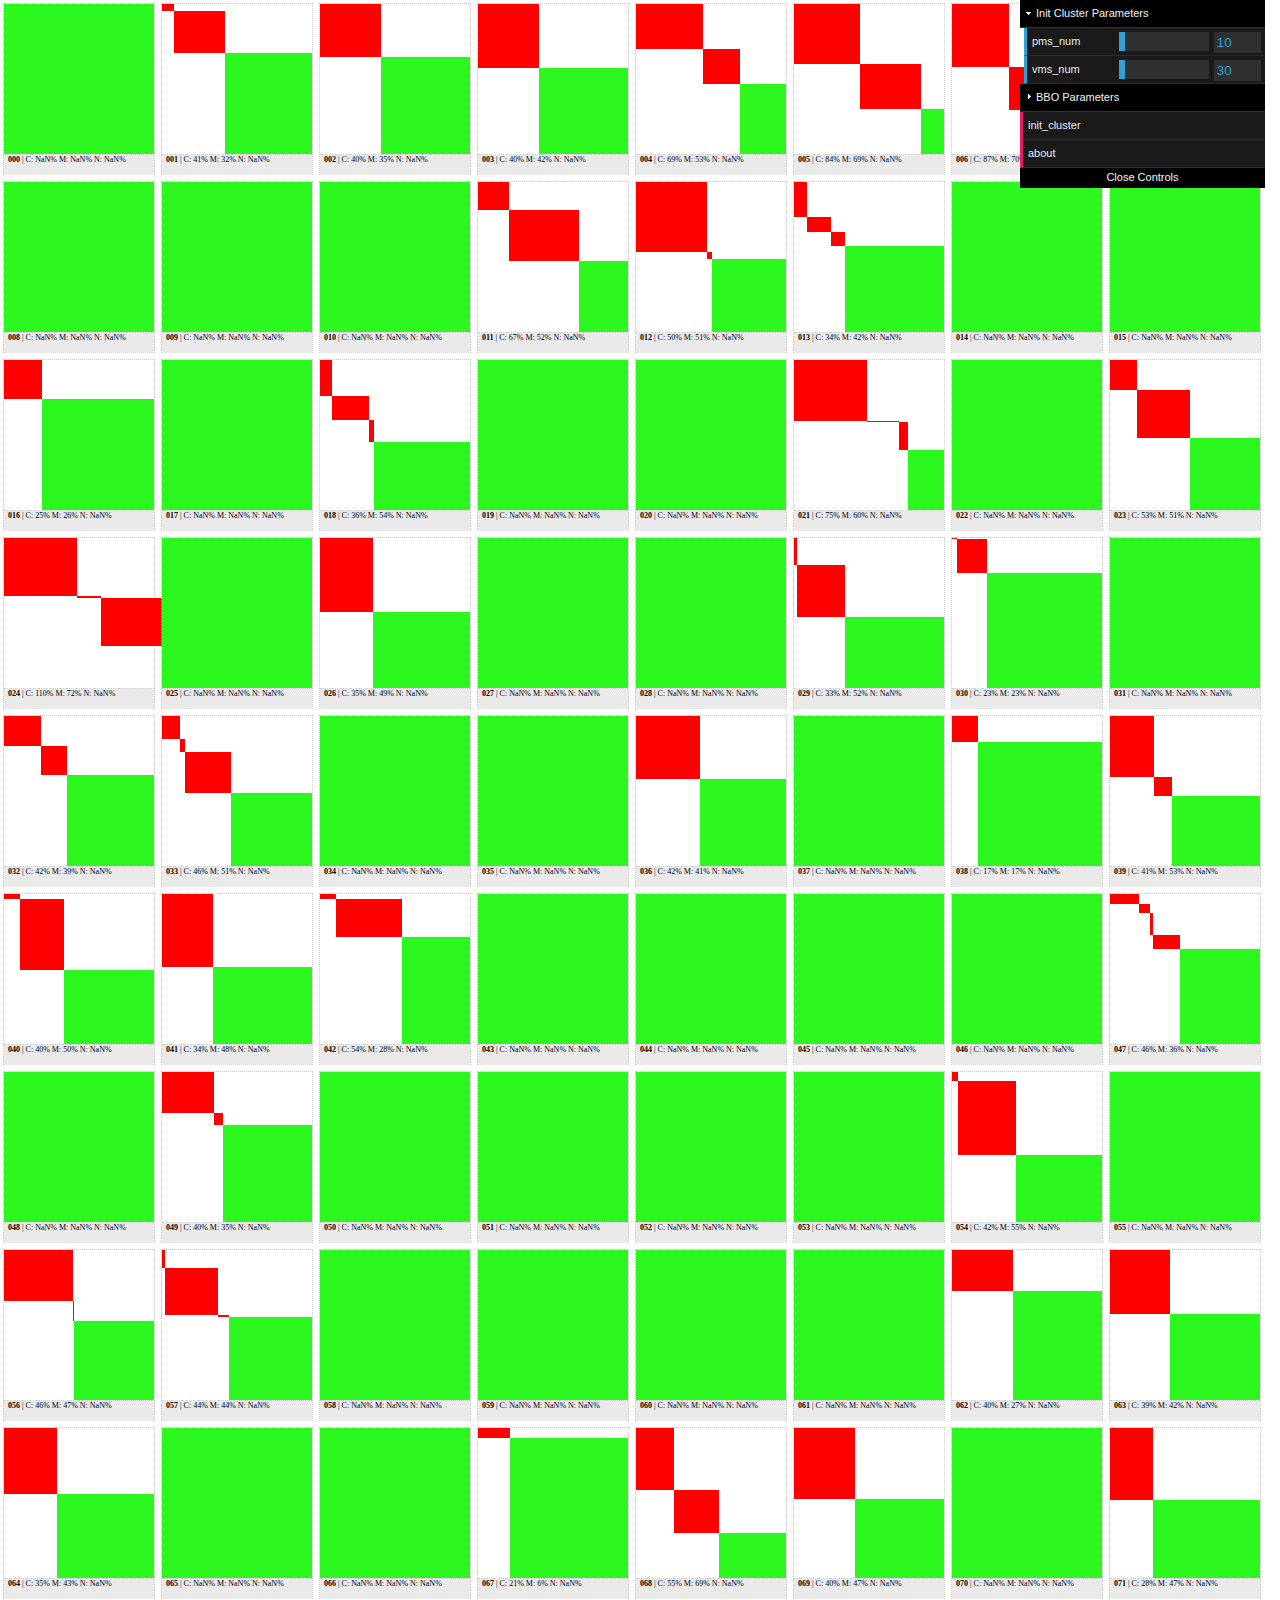
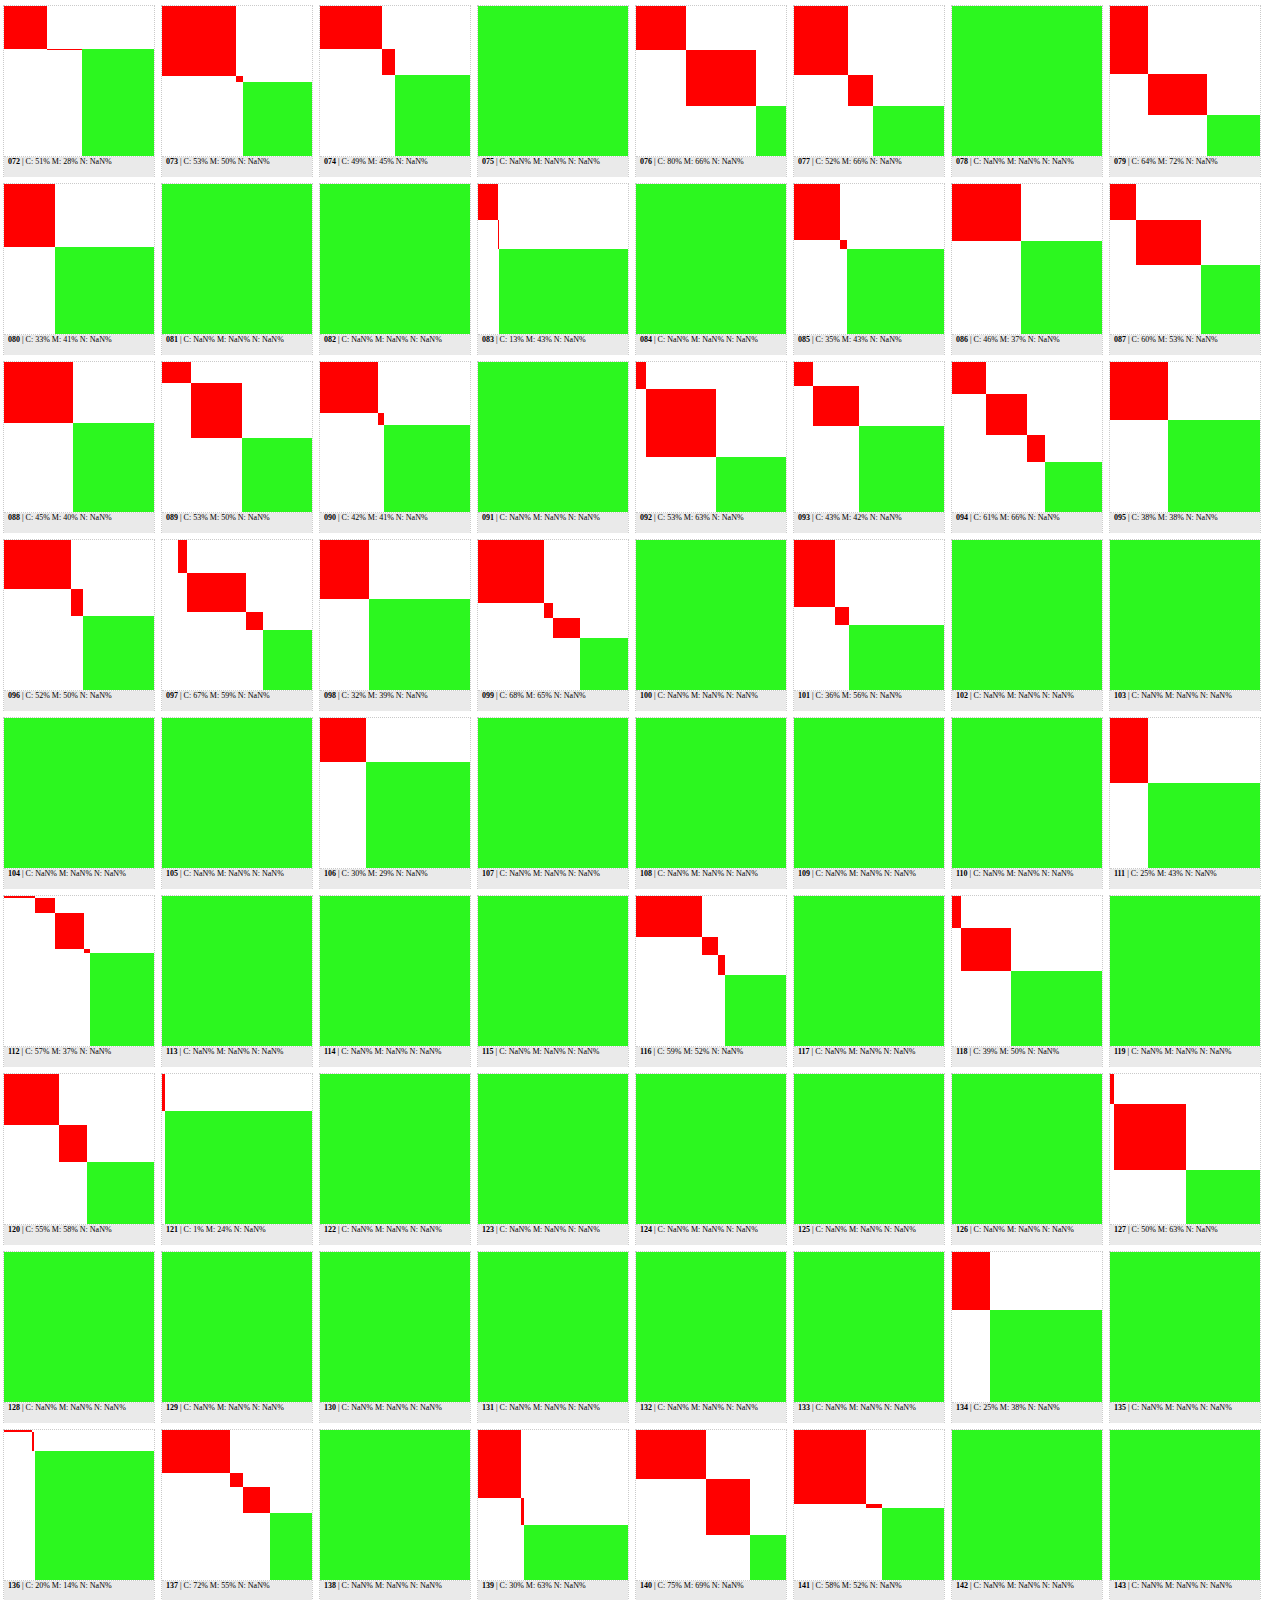
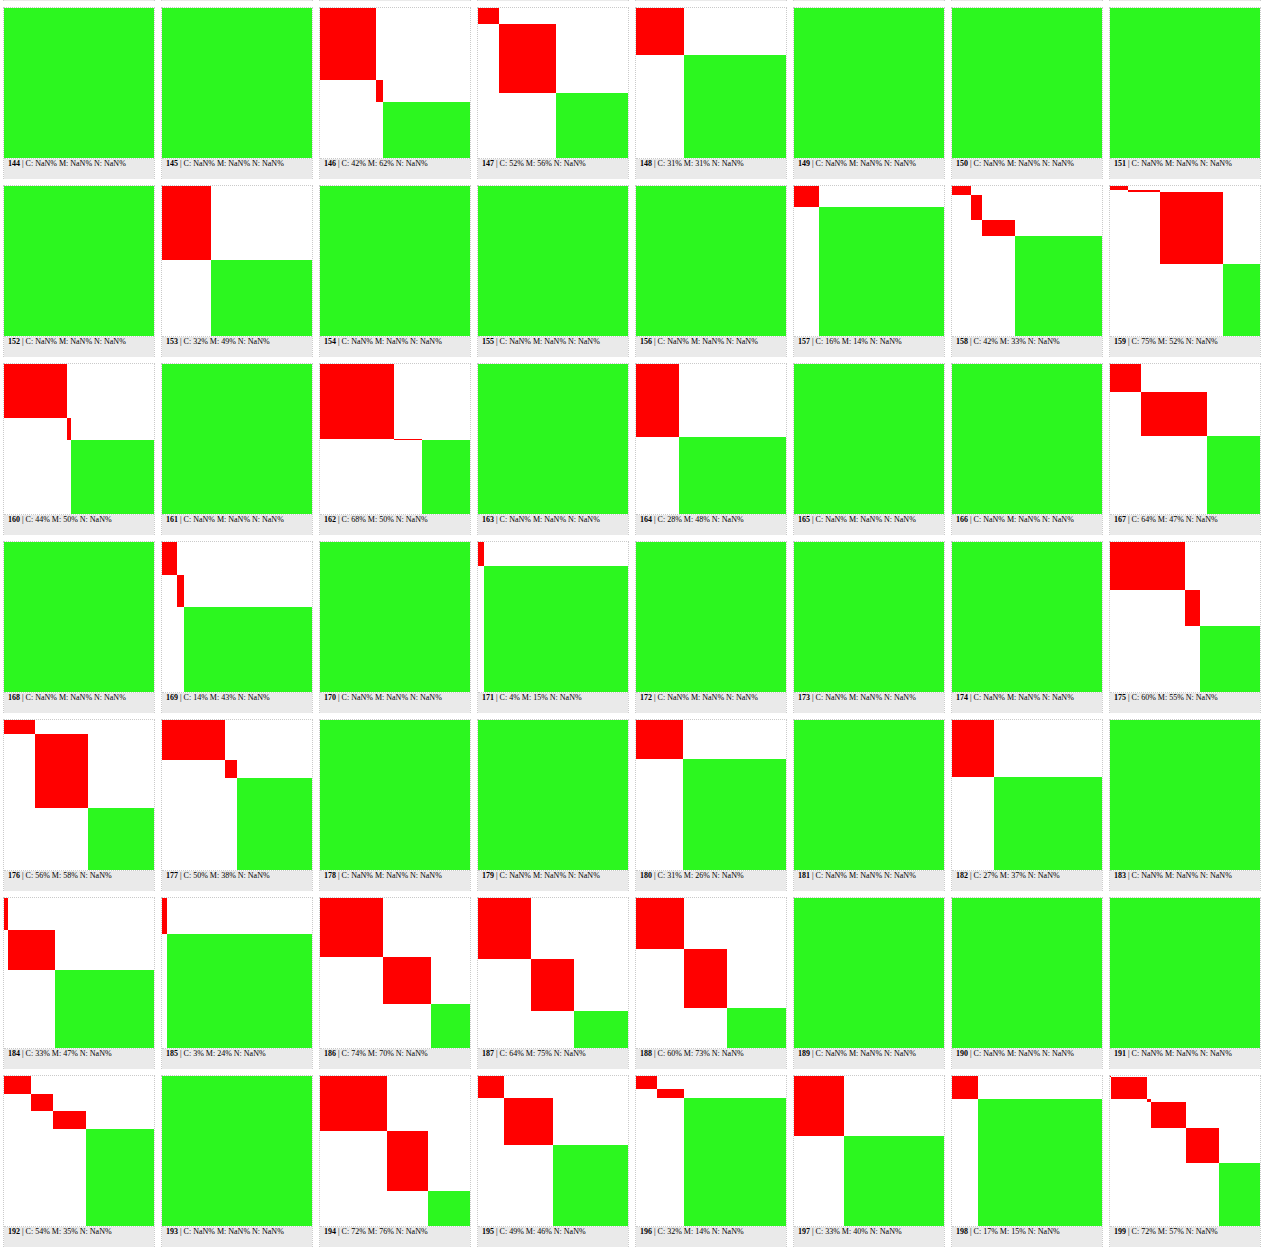
<file: ver-dom.html>
<!doctype html>
<html>
<head>
<meta charset="utf8"/>
<title>BBO VM Migration</title>
<script type="text/javascript" src="./static/lib/jquery/jquery-2.1.1.js"></script>
<script type="text/javascript" src="./static/lib/jqueryui/humanlity/jquery-ui.js"></script>
<script type="text/javascript" src="./static/lib/dat.gui/dat.gui.js"></script>
<link rel="stylesheet" href="./static/lib/jqueryui/humanlity/jquery-ui.css">
<style>
html,body { margin:0; padding:0; width:100%; height:100%; }
#wrapper { width:100%; height:100%; }
#main { width:100%; height:100%; }
.pm { position:relative; float:left; margin:3px; border:1px dotted #CACACA; width:150px; height:170px; }
.box { position:relative; top:0; left:0; height:150px; border-bottom:1px dotted #CACACA; background:#FFFFFF; }
.badge { position:relative; bottom:0; left:0; height:20px; font-size:.5em; text-indent:.5em; background:#EAEAEA; }
.vm { position:absolute; background:#5DB0E0; }
.vm-move { background:#FF0000; }
.vm-available { position:absolute; background:#2CF71F; }
</style>
</head>
<body>
<div id="wrapper">
  <div id="main">
  </div><!-- /#main -->
</div><!-- /#wrapper -->

<div id="dialog-about" title="About This Demo" style="display:none;">
  <p>This demo is ...</p>
</div>

<script type="text/javascript">

var PM_WIDTH = 150;
var PM_HEIGHT = 150;
var tmp;

/**
 * Configs and dashboard functions
 */
var config = {
    // Init parameters
    pms_num: 10,
    vms_num: 30,
    // BBO parameters
    pop_num: 9,
    x_num: 7,
    iter_num: 500,
    // functions for debug
    init_cluster: function() {
        console.log('generating init data...');
    },
    about: function() {
        console.log('showing about...');
        $("#dialog-about").dialog({modal: true});
    }
};

var gui = new dat.GUI();

var f1 = gui.addFolder('Init Cluster Parameters');
f1.add(config, 'pms_num', 3, 100);
f1.add(config, 'vms_num', 10, 300);
f1.open();

var f2 = gui.addFolder('BBO Parameters');
f2.add(config, 'pop_num', 5, 20);
f2.add(config, 'x_num', 5, 20);
f2.add(config, 'iter_num', 100, 1000);

gui.add(config, 'init_cluster');
gui.add(config, 'about');


/**
 * Add 0 on the left side of a number
 * @param {int} num any integer number
 * @param {int} n number of total length
 */
function add0(num, n) {  
    var len = num.toString().length;  
    while(len < n) {  
        num = "0" + num;  
        len++;  
    }  
    return num;  
} 


/**
 * Add a new pm(physical machine) graph graph
 * @param {int} pm_num The number of pm
 * @param {float} pm_cpu The percent of CPU usage of this pm,
 *     the number ranges from 0 to 1
 * @param {float} pm_mem the percent of MEM usage of this pm
 * @param {float} pm_net the percent of NETWORK usage of this pm
 * @return {boolean} returns true if the pm is added
 */
function add_pm(pm_num, pm_cpu, pm_mem, pm_net) {
    var pmid = 'pm-' + pm_num;
    pm_cpu = parseInt(pm_cpu * 100);
    pm_mem = parseInt(pm_mem * 100);
    pm_net = parseInt(pm_net * 100);

    var pm = $(
        '<div class="pm">' +
        '  <div class="box" id="box-' + pmid + '"></div>' +
        '  <div class="badge">' + 
        '    <span class="badge-pmid"><b>' + add0(pm_num, 3) + '</b></span> | ' +
        '    <span class="badge-info">C: ' + pm_cpu + '% M: ' + pm_mem + '% N: ' + pm_net + '%</span>' +
        '  </div>' +
        '</div>'
    );
    pm.attr('id', pmid);
    pm.appendTo("#main");
    return true;
}

/**
 * Add some vms(virtual machine(s)) to a pm on graph
 * @param {array} vms An array of vms
 *      each element of vms is an array of 3 elements, for example:
 *      [ vm_num, width(cpu), height(mem) ]
 *      [   5   ,   0.75    ,     0.5     ]
 * @param {int} pm_num The number of pm
 * @return {boolean} returns true if vms are added
 */
function add_vms_to_pm(vms, pm_num) {
    var box_pm = $('#box-pm-' + pm_num);
    var val, vm_width, vm_height;
    var vm_top = 0;
    var vm_left = 0;
    
    for (var i=0;i<vms.length;i++) {
        console.log("adding vms["+i+"]/"+vms.length+" to pm["+pm_num+"]");
        val = vms[i];
        vm_width = val[1] * PM_WIDTH;
        vm_height = val[2] * PM_WIDTH;

        var vm = $('<div class="vm">');
        vm.attr('id', 'vm-'+val[0]);
        vm.attr('title', 'CPU: ' + val[1] + ' / MEM: ' + val[2]);
        vm.css('width', vm_width + 'px');
        vm.css('height', vm_height + 'px');
        vm.css('top', vm_top + 'px');
        vm.css('left', vm_left + 'px');

        // Bind event
        vm.on("mouseover", function() {
            console.log(this.id);
        });

        // update the position for next element
        vm_top += vm_height;
        vm_left += vm_width;

        box_pm.append(vm);
    }

    // add a box on corner
    var vm_a = $('<div class="vm-available">');
    vm_a.attr('id', 'vma-pm-'+pm_num);
    vm_a.css('width', (PM_WIDTH - vm_left) + 'px');
    vm_a.css('height', (PM_HEIGHT - vm_top) + 'px');
    vm_a.css('top', vm_top + 'px');
    vm_a.css('left', vm_left + 'px');
    box_pm.append(vm_a);

    return true;
}

/**
 * Mark the vms which are planned to move
 * @param {int} vm_num The number of vm to move
 * @param {int} pm_from The number of pm where now the vm is
 * @param {int} pm_to The number of pm which the vm is about to put
 */
function mark_move_vm(vm_num, pm_from, pm_to) {
    var vmid = 'vm-' + vm_num;
    $("#"+vmid).addClass('vm-move')
        .attr('title', "Move " + vmid + ": pm-" + pm_from + " -> pm" + pm_to);
}


/**
 * Draw according to data
 * @param {object} data The json object
 */
function draw(data) {
    // first, create pms
    for (var i=0;i<data.pms_num;i++) {
        add_pm(i, data.pms[i][0], data.pms[i][1], data.pms[i][2]);
    }

    // second, add vms to pms
    for (var i=0;i<data.state.length;i++) {
        // construct an array for drawing
        // `i` is pm_num
        var vms = [];
        for (var j=0;j<data.state[i].length;j++) {
            vms.push([
                data.state[i][j],
                data.vms[data.state[i][j]][0],
                data.vms[data.state[i][j]][1]
            ]);
        }
        add_vms_to_pm(vms, i);
    }

    // last, mark the plan
    for (var i=0;i<data.plan.length;i++) {
        mark_move_vm(i, data.plan[i][0], data.plan[i][1]);
    }
}

/**
 * Generate simuation init data
 * @param {int} pms_num The number of pm
 * @param {int} vms_num The number of vm
 * @return {object} return what we want
 */
function gen_simulation_init_data(pms_num, vms_num) {
}

$(document).ready(function(){
    // Demo data
    $.get(
        'data-mbbo.json',
        {},
        function(data) {
            tmp = data;
            draw(data);
        },'json'
    );
});
</script>
</body>
</html>
</file>
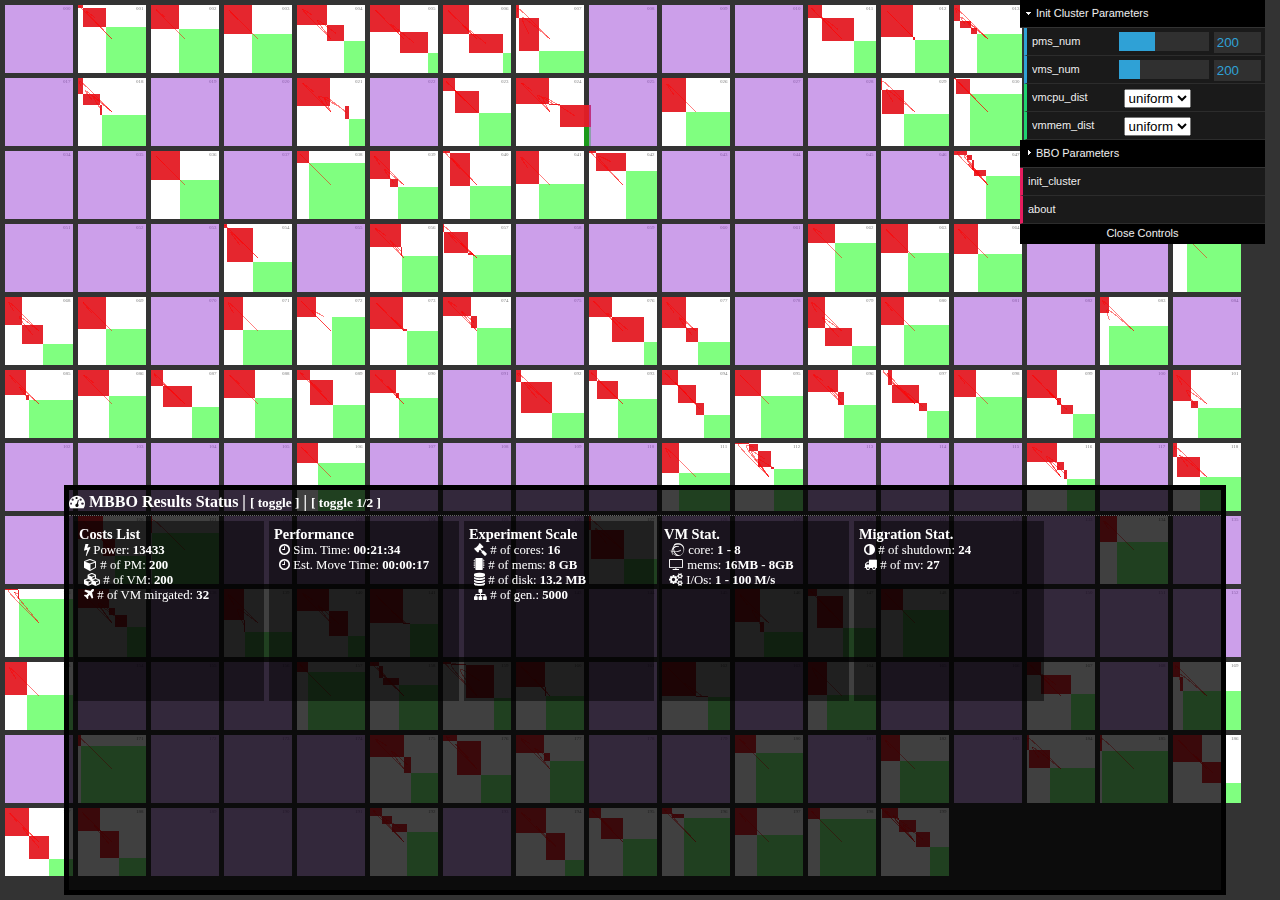
<file: ver-pixi.js.html>
<!doctype html>
<html>
<head>
<meta charset="utf8"/>
<title>BBO VM Migration</title>
<script type="text/javascript" src="./static/lib/jquery/jquery-2.1.1.js"></script>
<script type="text/javascript" src="./static/lib/jqueryui/humanlity/jquery-ui.js"></script>
<script type="text/javascript" src="./static/lib/dat.gui/dat.gui.js"></script>
<script type="text/javascript" src="./static/lib/pixi.js/v4.4.4/pixi.min.js"></script>
<link rel="stylesheet" href="./static/lib/jqueryui/humanlity/jquery-ui.css">
<link rel="stylesheet" href="./static/lib/font-awesome/4.7.0/css/font-awesome.css">
<style>
html,body { margin:0; padding:0; width:100%; height:100%; overflow-y:hidden; }

#main { width:100%; height:100%; overflow-y:none; }
#dashboard { width:90%; height:400px; position:absolute; left:5%; bottom:5px; background:rgba(0, 0, 0, 0.75); border: 5px solid black; }
#dashboard h2, #dashboard h3, #dashboard h4, #dashboard p, #dashboard a { color: white; padding:0; margin:0; }
#dashboard #db-header a:hover { color:black; background:white; }
#dashboard h2 { font-size:1em; border-bottom: 1px dotted #666666; line-height:1.5em; }
#dashboard h3 { font-size:.9em; }
#dashboard p { font-size:.8em; text-indent:.2em; }
#dashboard a { text-decoration:none; }
#dashboard .db-panel { margin:5px 0 0 5px; width:180px; height:170px; float:left; display:block; background:rgba(0,0,0,0.5); padding:5px; }

#vmdpanel { position:absolute; top:0; left:0; padding:5px; width:120px; height:150px; background:rgba(0,0,0,0.75); border:3px solid #000000; -moz-border-radius:10px; -webkit-border-radius: 10px; border-radius:10px; }
#vmdpanel h3, #vmdpanel p { color:white; padding:0; margin:0; }
#vmdpanel h3 { font-size:.9em; }
#vmdpanel p { font-size:.8em; text-indent:.2em; }
.pm { position:relative; float:left; margin:3px; border:1px dotted #CACACA; width:150px; height:170px; }
.box { position:relative; top:0; left:0; height:150px; border-bottom:1px dotted #CACACA; background:#FFFFFF; }
.badge { position:relative; bottom:0; left:0; height:20px; font-size:.5em; text-indent:.5em; background:#EAEAEA; }
.vm { position:absolute; background:#5DB0E0; }
.vm-move { background:#FF0000; }
.vm-available { position:absolute; background:#2CF71F; }
</style>
</head>
<body>

<div id="main">
</div><!-- #main -->

<div id="dashboard">
  <div id="db-header">
    <h2><i class="fa fa-dashboard"></i> MBBO Results Status | <a href="javascript:toggle_dashboard(1);" title="Toggle this dashboard"><small>[ toggle ]</small></a> | <a href="javascript:toggle_dashboard(0.5);" title="Toggle 1/2 this dashboard"><small>[ toggle 1/2 ]</small></a></h2>
  </div><!-- #db-header -->
  <div id="db-content">
    <div class="db-panel">
      <h3>Costs List</h3>
        <p><i class="fa fa-flash"></i> Power: <b>13433</b></p>
        <p><i class="fa fa-cube"></i> # of PM: <b>200</b></p>
        <p><i class="fa fa-cubes"></i> # of VM: <b>200</b></p>
        <p><i class="fa fa-plane"></i> # of VM mirgated: <b>32</b></p>
    </div><!-- .db-panel -->

    <div class="db-panel">
      <h3>Performance</h3>
      <p><i class="fa fa-clock-o"></i> Sim. Time: <b>00:21:34</b></p>
      <p><i class="fa fa-clock-o"></i> Est. Move Time: <b>00:00:17</b></p>
    </div><!-- .db-panel -->

    <div class="db-panel">
      <h3>Experiment Scale</h3>
      <p><i class="fa fa-gavel"></i> # of cores: <b>16</b></p>
      <p><i class="fa fa-microchip"></i> # of mems: <b>8 GB</b></p>
      <p><i class="fa fa-database"></i> # of disk: <b>13.2 MB</b></p>
      <p><i class="fa fa-sitemap"></i> # of gen.: <b>5000</b></p>
    </div>

    <div class="db-panel">
      <h3>VM Stat.</h3>
      <p><i class="fa fa-ravelry"></i> core: <b> 1 - 8 </b></p>
      <p><i class="fa fa-tv"></i> mems: <b>16MB - 8GB</b></p>
      <p><i class="fa fa-cogs"></i> I/Os: <b> 1 - 100 M/s</b></p>
    </div>

    <div class="db-panel">
      <h3>Migration Stat.</h3>
      <p><i class="fa fa-adjust"></i> # of shutdown: <b>24</b></p>
      <p><i class="fa fa-truck"></i> # of mv: <b>27</b></p>
    </div>
  </div><!-- #db-content -->

</div><!-- #dashboard -->

<div id="dialog-about" title="MBBO About" style="display:none;">
  <p>Modified biogeography-based optimisation (MBBO) <a href="https://en.wikipedia.org/wiki/Biogeography-based_optimization">( wiki )</a> is an evolutionary algorithm (EA) that optimizes a function by stochastically and iteratively improving candidate solutions with regard to a given measure of quality, or fitness function. BBO belongs to the class of metaheuristics since it includes many variations, and since it does not make any assumptions about the problem and can therefore be applied to a wide class of problems.</p>
  <p>BBO is typically used to optimize multidimensional real-valued functions, but it does not use the gradient of the function, which means that it does not require the function to be differentiable as required by classic optimization methods such as gradient descent and quasi-newton methods. BBO can therefore be used on discontinuous functions.</p>
  <p>BBO optimizes a problem by maintaining a population of candidate solutions, and creating new candidate solutions by combining existing ones according to a simple formula. In this way the objective function is treated as a black box that merely provides a measure of quality given a candidate solution, and the function's gradient is not needed.</p>
  <p>Like many EAs, BBO was motivated by a natural process; in particular, BBO was motivated by biogeography, which is the study of the distribution of biological species through time and space.[1] BBO was originally introduced by Dan Simon in 2008.[2]</p>
</div>

<div id="vmdpanel" style="display:none;">
  <h3><i class="fa fa-tv"></i> VM Detail</h3>
  <div id="vmdp-content">
  </div>
</div>

<script type="text/javascript">

// init pm display arguments
var pms_num = 200;
var pm_size = 10;
var pm_num_x = 10;
var pm_num_y = 10;

var vms_num = 200;

// colors
var clr_pm = 0xFFFFFF;
var clr_vm = 0x5DB0E0;
var clr_vm_nouse = 0x983FD5;
var clr_vm_avail = 0x00FF00;
var clr_pmbox = 0xFF0000;
var clr_vmbox = 0xA66F00;

// is vm detail panel shown
var is_dp_shown = false;

// PIXI.js objects
var renderer, stage;
var pms = {};
var vms = {};
var pmbox = null;
var vmbox = null;

/**
 * Add 0 on the left side of a number
 * @param {int} num any integer number
 * @param {int} n number of total length
 */
function add0(num, n) {  
    var len = num.toString().length;  
    while(len < n) {  
        num = "0" + num;  
        len++;  
    }  
    return num;  
} 


/**
 * Add a new pm(physical machine) graph graph
 * @param {int} pm_num The number of pm
 * @param {float} pm_cpu The percent of CPU usage of this pm,
 *     the number ranges from 0 to 1
 * @param {float} pm_mem the percent of MEM usage of this pm
 * @param {float} pm_net the percent of NETWORK usage of this pm
 * @return {boolean} returns true if the pm is added
 */
function add_pm(pm_num, pm_cpu, pm_mem, pm_net) {
    var pmid = 'pm-' + pm_num;
    pm_cpu = parseInt(pm_cpu * 100);
    pm_mem = parseInt(pm_mem * 100);
    pm_net = parseInt(pm_net * 100);

    var x = (pm_num % pm_num_x) * (pm_size + 5) + 5;
    var y = parseInt(pm_num / pm_num_x) * (pm_size + 5) + 5;

    var pm = new PIXI.Graphics();
    pm.id = pmid; 
    pm.beginFill(clr_pm);
    pm.drawRect(0, 0, pm_size, pm_size);
    pm.x = x;
    pm.y = y;
    pm.endFill();

    pm.interactive = true;
    pm.on("pointerover", on_over_pm);
    pm.on("pointerout", on_out_pm);

    // add this pm to global pms dict
    pms[pmid] = pm;
    // add this pm to stage to render
    stage.addChild(pm);
    // add the pm number
    var txt = new PIXI.Text(
        add0(pm_num, 3),
        {fontFamily: 'Times New Roman', fontSize: 5, fill: 'grey'}
    );
    txt.position.set(
        pm.x + pm.width - txt.width - 2,
        pm.y + 1
    );
    stage.addChild(txt);

}

/**
 * Add some vms(virtual machine(s)) to a pm on graph
 * @param {array} vms An array of vms
 *      each element of vms is an array of 3 elements, for example:
 *      [ vm_num, width(cpu), height(mem) ]
 *      [   5   ,   0.75    ,     0.5     ]
 * @param {int} pm_num The number of pm
 * @return {boolean} returns true if vms are added
 */
function add_vms_to_pm(new_vms, pm_num) {
    var pmid = 'pm-' + pm_num;
    var pm = pms[pmid];

    var val, vm_width, vm_height;
    var vm_top = pm.y;
    var vm_left = pm.x;
    
    console.log("adding vms["+new_vms.length+"] to pm["+pm_num+"]");

    for (var i=0;i<new_vms.length;i++) {
        val = new_vms[i];

        var vmid = 'vm-' + val[0];
        vm_width = val[1] * pm_size;
        vm_height = val[2] * pm_size;

        var x = vm_left;
        var y = vm_top;

        var vm = new PIXI.Graphics();
        vm.id = vmid;
        vm.beginFill(clr_vm);
        vm.drawRect(0, 0, vm_width, vm_height);
        vm.x = x;
        vm.y = y;
        vm.endFill();
        vm.alpha = 0.8;

        // attach events
        vm.interactive = true;
        vm.on('pointerover', on_over_vm);
        vm.on('pointerout', on_out_vm);

        // add this pm to pms dict
        vms[vmid] = vm;

        stage.addChild(vm);

        // update the position for next element
        vm_top += vm_height;
        vm_left += vm_width;
    }
   
    // add an available CPU/MEM green block on pm
    var vm_a = new PIXI.Graphics();
    vm_a.id = 'vma-' + pm_num;
    if (pm.x == vm_left) {
        vm_a.beginFill(clr_vm_nouse);
    } else {
        vm_a.beginFill(clr_vm_avail);
    }
    vm_a.drawRect(0, 0, 
        pm.x + pm_size - vm_left,
        pm.y + pm_size - vm_top);
    vm_a.endFill();
    vm_a.x = vm_left;
    vm_a.y = vm_top;
    vm_a.alpha = 0.5;
    stage.addChild(vm_a);

    return true;
}

/**
 * Mouse over event handler for PM
 */
function on_over_pm() {
    this.is_over = true;
    if (pmbox==null) {
        pmbox = new PIXI.Graphics();
        pmbox.lineStyle(2, clr_pmbox, 1);
        pmbox.drawRect(0, 0, pm_size+1, pm_size+1);
        pmbox.alpha = 0.75;
        stage.addChild(pmbox);
    }
    pmbox.x = this.x;
    pmbox.y = this.y;
}

/**
 * Mouse out event handler for PM
 */
function on_out_pm() {
    this.is_over = false;
    //console.log("out " + this.id);
}

/**
 * Mouse over event handler for VM
 */
function on_over_vm() {
    this.is_over = true;
    if (vmbox==null) {
        vmbox = new PIXI.Graphics();
        stage.addChild(vmbox);
    }
    vmbox.lineStyle(1, clr_vmbox, 1);
    vmbox.alpha = 0.75;
    vmbox.x = this.x;
    vmbox.y = this.y;
    vmbox.drawRect(0, 0, this.width, this.height);

    show_vm_detail(this.id);
}

/**
 * Mouse out event handler
 */
function on_out_vm() {
    this.is_over = false;
    vmbox.clear();
    close_vm_detail(this.id);
}

/**
 * Display the VM detail information panel
 */
function show_vm_detail(vmid) {
    if (is_dp_shown) {
        return;
    }
    var vm = vms[vmid];
    $('#vmdp-content').html(
        "<p>#: <b>"+vmid+"</b></p>" +
        "<p>CPU: <b>"+(vm.width/pm_size).toFixed(4)+"</b></p>" +
        "<p>MEM: <b>"+(vm.height/pm_size).toFixed(4)+"</b></p>" +
        "<p>ALPHA: <b>"+(Math.random()).toFixed(4)+"</b></p>" +
        "<p>POWER: <b>"+(200*Math.random()).toFixed(4)+"</b></p>" +
        "<p>SQUAR: <b>"+(vm.width*vm.height/10).toFixed(2)+"</b></p>" +
        "<p>MIRGT: <b>"+(Math.random()).toFixed(2)+"</b></p>" 

    );
    // calc the position of this panel
    // when near the bottom or right edge, reset the value
    var x = parseInt(vm.x + vm.width + 3);
    var y = parseInt(vm.y);
    if (x + 110 > window.innerWidth) { x = vm.x - 140; }
    if (y + 160 > window.innerHeight) { y = vm.y - 160; }
    $('#vmdpanel')
        .css('left', x + 'px')
        .css('top', y + 'px')
        .fadeToggle(100);
    is_dp_shown = true; 
}

/**
 * Remove the VM detail information panel
 */
function close_vm_detail(vmid) {
    is_dp_shown = false;
    $('#vmdpanel').fadeToggle(100);
}

/**
 * Mark the vms which are planned to move
 * @param {int} vm_num The number of vm to move
 * @param {int} pm_from The number of pm where now the vm is
 * @param {int} pm_to The number of pm which the vm is about to put
 */
function mark_move_vm(vm_num, pm_num_from, pm_num_to) {
    var vmid = 'vm-' + vm_num;
    var vm = vms[vmid];
    vm.beginFill(0xFF0000);
    vm.drawRect(0, 0, vm.width, vm.height);
    vm.endFill();

    // draw a line
    var pm_to = pms['pm-'+pm_num_to];
    var ln = new PIXI.Graphics();
    ln.lineStyle(1, 0xFF0000, 1);
    ln.alpha = 0.5;
    ln.moveTo(vm.x + vm.width/2, vm.y + vm.height/2);
    //ln.lineTo(pm_to.x+pm_to.width/2, pm_to.y+pm_to.height/2);
    ln.bezierCurveTo(
        (vm.x + pm_to.x)/2,
        (vm.y + pm_to.y)/2,
        (vm.x + pm_to.x)/2,
        (vm.y + pm_to.y)/2,
        pm_to.x + pm_to.width/2,
        pm_to.y + pm_to.height/2
    );
    //ln.x = vm.x + vm.width/2;
    //ln.y = vm.y + vm.height/2;
    stage.addChild(ln);

}


/**
 * Draw according to data
 * @param {object} data The json object
 */
function draw(data) {
    // TODO hehuan clean the current draw should be done here

    // first, create pms
    for (var i=0;i<data.pms_num;i++) {
        add_pm(i, data.pms[i][0], data.pms[i][1], data.pms[i][2]);
    }

    // second, add vms to pms
    for (var i=0;i<data.state.length;i++) {
        // construct an array for drawing
        // `i` is pm_num
        var vms = [];
        for (var j=0;j<data.state[i].length;j++) {
            vms.push([
                data.state[i][j],
                data.vms[data.state[i][j]][0],
                data.vms[data.state[i][j]][1]
            ]);
        }
        add_vms_to_pm(vms, i);
    }

    // last, mark the plan
    for (var i=0;i<data.plan.length;i++) {
        mark_move_vm(i, data.plan[i][0], data.plan[i][1]);
    } 
}

/**
 * Generate simuation init data
 * @param {int} pms_num The number of pm
 * @param {int} vms_num The number of vm
 * @return {object} return what we want
 */
function gen_simulation_init_data(pms_num, vms_num) {
}

/**
 * Change the size of PM and number according to screen size
 */
function update_params() {
    // re-calc size
    pm_size = calc_pm_width(pms_num);
    pm_num_x = parseInt(window.innerWidth / (pm_size+5));
}

/**
 * Create the scene
 */
function setup() {
    // pixi.js elements
    renderer = PIXI.autoDetectRenderer(256, 256,
        {antialias: false}
    );
    renderer.backgroundColor = 0x333333;
    renderer.view.style.position = "absolute";
    renderer.view.style.display = "block";
    renderer.autoResize = true;
    renderer.resize(window.innerWidth, window.innerHeight);
    //document.body.appendChild(renderer.view);
    $('#main').append(renderer.view);

    stage = new PIXI.Container();

    init_datgui();
    // start loop
    game_loop();
}

/**
 * Main loop
 */
function game_loop() {
    requestAnimationFrame(game_loop);

    // other animation of updating status here:
    
    renderer.render(stage);
}

/**
 * Calculate PM edge size according to number and current window size
 * @param {int} pms_num The number of PMs
 * @return {int} returns the edge size of a PM
 */
function calc_pm_width(pms_num) {
    var ww = window.innerWidth;
    var wh = window.innerHeight;

    var delta_a = 3;
    var a = 200;

    var cw, ch;
    var flag = false;

    while(true) {
        cw = parseInt(ww / (a+5));
        ch = parseInt(wh / (a+5));
        if (cw * ch < pms_num) {
            a = a - delta_a;
            if (a < 10) {
                break;
            }
        } else {
            flag = true;
            break;
        }
    }

    if (flag) {
        return a;
    } else {
        return 10;
    }
}

/**
 * Configs and dashboard functions
 */
var config = {
    // Init parameters
    pms_num: 200,
    vms_num: 200,
    vmcpu_dist: 'uniform',
    vmmem_dist: 'uniform',
    vm_cpumem_dists: ['uniform', 'zipf', 'normal'],
    // BBO parameters
    popu_num: 9,
    muta_num: 7,
    iter_num: 500,
    gene_num: 5000,
    // functions for debug
    init_cluster: function() {
        console.log('generating init data...');
        alert('not implemented');
    },
    tour_vms: function() {
        console.log('tour is NOT developed yet');
    },
    about: function() {
        console.log('showing about...');
        $("#dialog-about").dialog({modal: true, width:'800px'});
    }
};

/**
 * Using dat.gui requires a initialization
 */
function init_datgui() {
    var gui = new dat.GUI();

    var f1 = gui.addFolder('Init Cluster Parameters');
    f1.add(config, 'pms_num', 3, 500);
    f1.add(config, 'vms_num', 10, 800);
    f1.add(config, 'vmcpu_dist', config.vm_cpumem_dists);
    f1.add(config, 'vmmem_dist', config.vm_cpumem_dists);
    f1.open();

    var f2 = gui.addFolder('BBO Parameters');
    f2.add(config, 'popu_num', 5, 20);
    f2.add(config, 'muta_num', 5, 20);
    f2.add(config, 'iter_num', 100, 1000);
    f2.add(config, 'gene_num', 100, 10000);

    gui.add(config, 'init_cluster');
    gui.add(config, 'about');
}

/**
 * Display/Close the dashboard of general information
 * @param {float} size Toggle half or full size of dashboard
 */
function toggle_dashboard(size) {
    if ($('#dashboard').css('bottom')=='5px') {
        if (size==1) {
            $('#dashboard').animate({bottom:'-370px'});
        } else if (size==0.5) {
            $('#dashboard').animate({bottom:'-180px'});
        }
    } else {
        $('#dashboard').animate({bottom:'5px'});
    }
}

/**
 * Send request to server to get MBBO result data
 */
function get_mbbo_result() {
    // get data and update this viz!
    $.get(
        'data-mbbo.json',
        {},
        function(data) {
            tmp = data;
            // the number of pms and vms are updated when data is loaded 
            pms_num = data.pms_num;
            vms_num = data.vms_num;
            update_params();

            draw(data);
        },'json'
    );
}

// start this viz!
$(document).ready(function(){
    setup();
    get_mbbo_result();
});

</script>
</body>
</html>
</file>
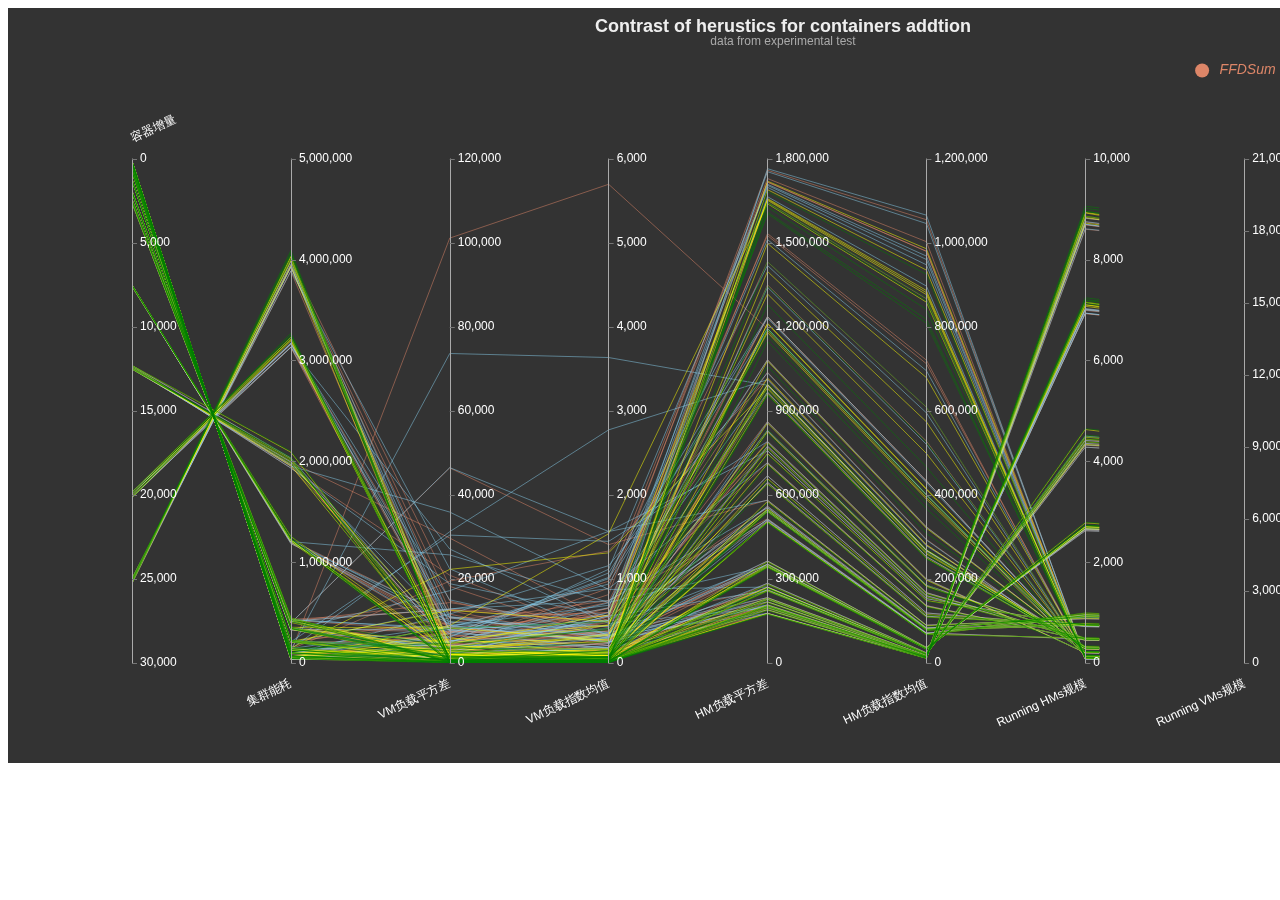
<file: viz/addtional-functions-contrast.html>
<!DOCTYPE html>
<html>
<head>
    <meta charset="utf-8">
    <title>Contrast of docker scheduler strategies</title>
    <!-- 引入 ECharts 文件 -->
    <script type="text/javascript" src="./static/lib/echarts/3.8.4/echarts.min.js"></script>
    <script type="text/javascript" src="./static/lib/echarts/3.8.4/dark.js"></script>
    <!--引入jQuery用于异步数据导入-->
    <script type="text/javascript" src="./static/lib/jquery/jquery-2.1.1.js"></script>
    <link rel="stylesheet" href="./static/lib/jqueryui/humanlity/jquery-ui.css">
    <link rel="stylesheet" href="./static/lib/font-awesome/4.7.0/css/font-awesome.css">
</head>
<body>
    <!--初始化一个DOM-->
    <div id="main" style="width:1550px; height: 755px;"></div>
    <script type="text/javascript">

    // 基于准备好的dom,初始化echarts实例
    var myChart = echarts.init(document.getElementById('main'));
    var schema = [
        {name:'scale', index: 0, text:'容器增量'},
        {name:'Power', index: 1, text:'集群能耗'},
        {name:'v_balance', index: 2, text:'VM负载平方差'},
        {name:'v_average_balance', index: 3, text:'VM负载指数均值'},
        {name:'h_balance', index: 4, text:'HM负载平方差'},
        {name:'h_average_balance', index: 5, text:'HM负载指数均值'},
        {name:'used_hms', index: 6, text:'Running HMs规模'},
        {name:'used_vms', index: 7, text:'Running VMs规模'},
        {name:'used_time', index: 8, text:'计算耗时'}
    ];
    var lineStyle = {
        normal:{
            // 如果数据量很大并且发生卡顿建议把lineStyle.normal.width 设为 0.5（或更小）， 可能显著改善性能。
            width: 1,
            opacity: 0.5
        }
    };
    
    option = {
        backgroundColor: '#333',
        color:['#dd8668', 'skyblue', 'yellow', 'green'],
        title: {
            text: 'Contrast of herustics for containers addtion',
            subtext: 'data from experimental test',
            sublink: 'https://github.com/zam121118/mao-mbbo/tree/addtion',
            left: 'center',
            top: 5,
            itemGap: 0,
            textStyle: {
                color: '#eee'
            },
        },
        legend: {
            //bottom: 30,
            top: 50,
            right: 10,
            type: 'scroll',
            data:[{
                name:'FFDSum',
                icon:'circle',
                textStyle:{
                    color:'#dd8668'
                }
            },{
                name:'FFDProd',
                icon:'circle',
                textStyle:{
                    color:'skyblue'
                }
            },{
                name:'Dot-Prod',
                icon:'circle',
                textStyle:{
                    color:'yellow'
                }
            },{
                name:'L2',
                icon:'circle',
                textStyle:{
                    color:'green'
                }
            }],
            itemGap: 20,
            textStyle: {
                color: '#fff',
                fontStyle: 'italic',
                fontSize: 14
            }
        },
        // Echarts parallel axis 暂不支持tooltip
        tooltip: {
            trigger:'axis',
            triggerOn: 'click',
            padding: 10,
            backgroundColor: '#222',
            borderColor: '#777',
            borderWidth: 1,
            formatter: function (obj) {
                var value = obj[0].value;
                return '<div style="border-bottom: 1px solid rgba(255,255,255,.3); font-size: 18px;padding-bottom: 7px;margin-bottom: 7px">'
                    + obj[0].seriesName + ' ' + value[0] + '增量规模：'
                    + value[7]
                    + '</div>'
                    + schema[1].text + '：' + value[1] + '<br>'
                    + schema[2].text + '：' + value[2] + '<br>'
                    + schema[3].text + '：' + value[3] + '<br>'
                    + schema[4].text + '：' + value[4] + '<br>'
                    + schema[5].text + '：' + value[5] + '<br>'
                    + schema[6].text + '：' + value[6] + '<br>';
            }
        },       
        parallelAxis: [
            // {dim: 0, name: schema[0].text, inverse: true, nameLocation: 'start'},
            {dim: 0, name: schema[0].text, inverse: true, max:30000, nameLocation: 'start'},
            {dim: 1, name: schema[1].text},
            {dim: 2, name: schema[2].text},
            {dim: 3, name: schema[3].text},
            {dim: 4, name: schema[4].text},
            {dim: 5, name: schema[5].text},
            {dim: 6, name: schema[6].text},
            {dim: 7, name: schema[7].text},
            {dim: 8, name: schema[8].text, inverse: true, nameLocation:"end"}
        ],

        // 数据视觉化
        // visualMap: {
        //     type: 'continuous',
        //     show: true, //false,
        //     // min: 0,
        //     // max: 300000,
        //     // pieces 自定义分段区间
        //     pieces: [
        //         {gt: 10000},            // (1500, Infinity]
        //         {gt: 5000, lte: 10000},  // (900, 1500]
        //         {gt: 500, lte: 5000},  // (310, 1000]
        //         {gt: 200, lte: 500},   // (200, 300]
        //         {gt: 100, lte: 200},       // (10, 200]
        //         {lt: 100}                 // (-Infinity, 100)
        //     ],
        //     //splitNumber: 5,
        //     dimension: 0,
        //     hoverLink: true,
        //     color: ['#d94e5d','#eac736','#50a3ba'],
        //     // selectedMode: 'multiple',
        //     textStyle: {
        //         color: '#fff'
        //     }
        // },
        parallel: {
            top: '20%',
            left: '8%',
            right: '10%',
            bottom: 100,
            axisExpandable: true,
            axisExpandCenter: 15,
            axisExpandCount: 10,
            axisExpandWidth: 60,
            axisExpandTriggerOn: 'mousemove',
            parallelAxisDefault: {
                type: 'value',
                name: 'Power',
                nameLocation: 'start',
                nameRotate: 25,
                nameGap: 20,
                nameTextStyle: {
                    color: '#fff',
                    fontSize: 12
                },
                axisLine: {
                    lineStyle: {
                        color: '#aaa'
                    }
                },
                axisTick: {
                    lineStyle: {
                        color: '#777'
                    }
                },
                splitLine: {
                    show: false,
                },
                axisLabel: {
                    textStyle: {
                        color: ['#fff']
                    }
                },
                triggerEvent: true
            }
        },
        series: [
            {
                name: 'FFDSum',
                type: 'parallel',
                lineStyle: lineStyle,
                data: []
            },
            {
                name: 'FFDProd',
                type: 'parallel',
                lineStyle: lineStyle,
                data: []
            },
            {
                name: 'Dot-Prod',
                type: 'parallel',
                lineStyle: lineStyle,
                data: []
            },
            {
                name: 'L2',
                type: 'parallel',
                lineStyle: lineStyle,
                data: []
            }
        ]
    };

    // 显示标题、图例和坐标轴
    myChart.setOption(option);

    myChart.on('click', function(param) {
        console.log(param);
    });


    // 异步加载数据get_data()
    // $.get('./addtion-demo1.json',{},function (data){
    //     console.log("进入数据加载方法");
    //     dataFFDSum = data.FFDSum;
    //     dataFFDProd = data.FFDProd;
    //     dataDotProd = data.Dot_Prod;
    //     dataL2 = data.L2;
    //     console.log(data);
        
    //     // 使用刚指定的配置项和数据显示图表
    //     myChart.setOption({
    //         series: [
    //             {
    //                 name: 'FFDSum',
    //                 type: 'parallel',
    //                 lineStyle: lineStyle,
    //                 data: dataFFDSum
    //             },
    //             {
    //                 name: 'FFDProd',
    //                 type: 'parallel',
    //                 lineStyle: lineStyle,
    //                 data: dataFFDProd
    //             },
    //             {
    //                 name: 'Dot-Prod',
    //                 type: 'parallel',
    //                 lineStyle: lineStyle,
    //                 data: dataDotProd
    //             },
    //             {
    //                 name: 'L2',
    //                 type: 'parallel',
    //                 lineStyle: lineStyle,
    //                 data: dataL2
    //             }
    //         ]
    //     });
    // },'json');

    // 异步加载数据
    $.get('./addtion-demo.json').done(function (data) {
        // 填入数据
        console.log("进入数据加载方法");
        dataFFDSum = data.FFDSum;
        dataFFDProd = data.FFDProd;
        dataDotProd = data.Dot_Prod;
        dataL2 = data.L2;
        //console.log(data);
        
        // 使用刚指定的配置项和数据显示图表
        myChart.setOption({
            series: [
                {
                    name: 'FFDSum',
                    type: 'parallel',
                    lineStyle: lineStyle,
                    data: dataFFDSum
                },
                {
                    name: 'FFDProd',
                    type: 'parallel',
                    lineStyle: lineStyle,
                    data: dataFFDProd
                },
                {
                    name: 'Dot-Prod',
                    type: 'parallel',
                    lineStyle: lineStyle,
                    data: dataDotProd
                },
                {
                    name: 'L2',
                    type: 'parallel',
                    lineStyle: lineStyle,
                    data: dataL2
                }
            ]
        });

    });

    // $(function(){
    //     // 读入数据
    //     $.ajax({url:"addtion-demo.json", type:"GET", dataType:"json", success: function(data){
    //         console.log("进入方法");
    //         dataFFDSum = data.FFDSum;
    //         dataFFDProd = data.FFDProd;
    //         dataDotProd = data.Dot_Prod;
    //         dataL2 = data.L2;
    //         console.log(data);
    //         // // 基于准备好的dom,初始化echarts实例
    //         // var myChart = echarts.init(document.getElementById('main'));
    //          // 使用刚指定的配置项和数据显示图表
    //         myChart.setOption(option);
    //     }});
    // });



    // 目前平行坐标使用百度的echarts完成，若要进一步完善tooltip功能或者鱼眼功能，可以使用d3的库，不过代码稍微偏低层，可参考
    //1. https://bl.ocks.org/jasondavies/1341281
    //2. http://www.washingtonpost.com/wp-srv/special/politics/state-vs-federal-exchanges/
    //3. https://bl.ocks.org/jasondavies/raw/1341281/
    // 平行坐标数据序列为addtion_scale、power_cost、v_balance_cost、v_average_load_index
    // h_balance_cost、h_average_load_index、used_hms、used_vms、used_time
    </script>
</body>
</html>
</file>
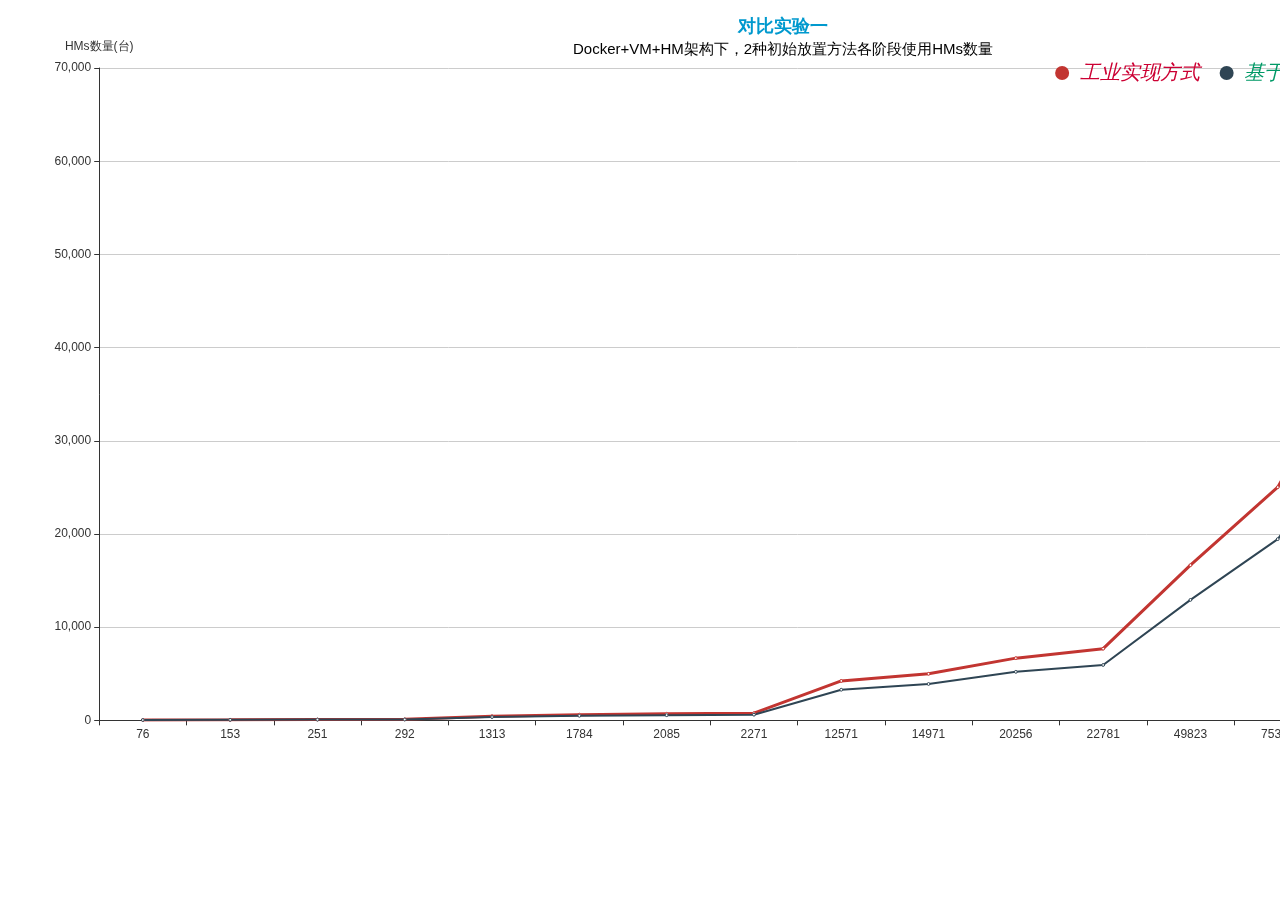
<file: viz/contrast-addtion-4-multiprocess-nodafe1.html>
<!-- 模拟持续新增时，工业实现与基于BFD算法的Docker、VM初始放置方法各阶段使用的 HMs数量 -->
<!DOCTYPE html>
<html>
    <head>
        <meta charset="utf-8">
        <title>Contrast of docker scheduler strategies</title>
        <!-- 引入 ECharts 文件 -->
    <script type="text/javascript" src="./static/lib/echarts/3.8.4/echarts.min.js"></script>
    <script type="text/javascript" src="./static/lib/echarts/3.8.4/dark.js"></script>
    <!--引入jQuery用于异步数据导入-->
    <script type="text/javascript" src="./static/lib/jquery/jquery-2.1.1.js"></script>
    <link rel="stylesheet" href="./static/lib/jqueryui/humanlity/jquery-ui.css">
    <link rel="stylesheet" href="./static/lib/font-awesome/4.7.0/css/font-awesome.css">
</head>
<body>
    <!--初始化一个DOM-->
    <div id="main" style="width:1550px; height: 755px;"></div>
    <script type="text/javascript">

    // 基于准备好的dom,初始化echarts实例
    var myChart = echarts.init(document.getElementById('main'));
    
    option = {
        title: {
            text: '对比实验一',
            subtext: 'Docker+VM+HM架构下，2种初始放置方法各阶段使用HMs数量',
            sublink: 'https://github.com/zam121118/mao-mbbo/tree/addtion',
            left: 'center',
            top: 5,
            itemGap: 6,
            subtextStyle:{
                color:"#000000",
                fontWeight:"normal",
                fontSize: 15,
                height: 56
            },
            textStyle: {
                color: '#0099CE'
            },
        },
        tooltip: {
            trigger: 'axis'
        },
        legend: {
            //bottom: 30,
            top: 50,
            right: 10,
            type: 'scroll',
            data:[{
                name:'工业实现方式',
                icon:'circle',
                textStyle:{
                    color:'#CC0033'
                }
            },{
                name:'基于BFD的Docker、VM初始放置',
                icon:'circle',
                textStyle:{
                    color:'#009966'
                }
            // },{
            //     name:'方法二资源碎片化',
            //     icon:'circle',
            //     textStyle:{
            //         color:'#6666FF'
            //     }
            // },{
            //     name:'方法一资源碎片化',
            //     icon:'circle',
            //     textStyle:{
            //         color:'#336699'
            //     }
            }],
            itemGap: 20,
            textStyle: {
                color: '#fff',
                fontStyle: 'italic',
                fontSize: 20
            }
        },
        grid: {
            left: '3%',
            right: '4%',
            bottom: '3%',
            containLabel: true
        },
        toolbox: {
            feature: {
                saveAsImage: {}
            }
        },
        // 数据视觉化会和legend颜色冲突
        // visualMap: {
        //     type: 'continuous',
        //     show: true, //false,
        //     // min: 0,
        //     // max: 300000,
        //     // pieces 自定义分段区间
        //     pieces: [
        //         {gt: 10000},            // (1500, Infinity]
        //         {gt: 5000, lte: 10000},  // (900, 1500]
        //         {gt: 500, lte: 5000},  // (310, 1000]
        //         {gt: 200, lte: 500},   // (200, 300]
        //         {gt: 100, lte: 200},       // (10, 200]
        //         {lt: 100}                 // (-Infinity, 100)
        //     ],
        //     //splitNumber: 5,
        //     dimension: 2,
        //     hoverLink: true,
        //     color: ['#d94e5d','#eac736','#50a3ba'],
        //     // selectedMode: 'multiple',
        //     textStyle: {
        //         color: '#fff'
        //     }
        // },
        xAxis: {
            type: 'category',
            name:'总容器数量(个)',
            boundaryGap: true,//false
            data: []
        },
        yAxis: {
            name:'HMs数量(台)',
            type: 'value'
        },
        // 设置dataRoom
        // dataZoom:[
        //     {
        //         type: 'slider',
        //         show: true,
        //         xAxisIndex: [0],
        //         start: 50,
        //         end: 100
        //     },
        //     {
        //         type: 'slider',
        //         show: true,
        //         yAxisIndex: [0],
        //         left: '93%',
        //         start: 50,
        //         end: 100
        //     },
        //     {
        //         type: 'inside',
        //         xAxisIndex: [0],
        //         start: 50,
        //         end: 100
        //     },
        //     {
        //         type: 'inside',
        //         yAxisIndex: [0],
        //         start: 50,
        //         end: 100
        //     }
        // ],
        series: [
            {
                name:'工业实现方式',
                type:'line',
                lineStyle:{
                    normal:{
                        width: 3,
                        type: 'solid'//dotted、dashed
                        //shadowColor: 'rgba(0, 0, 0, 0.5)',
                        //shadowBlur: 10,
                        //opacity: 1
                    }
                },
                stack: '',
                data:[]
            },
            {
                name:'基于BFD的Docker、VM初始放置',
                type:'line',
                stack: '',
                data:[]
            // },
            // {
            //     name:'方法二资源碎片化',
            //     type:'line',
            //     stack: '',
            //     data:[]
            // },
            // {
            //     name:'方法一资源碎片化',
            //     type:'line',
            //     stack: '',
            //     data:[]
            }
        ]
    };
    
    // 先设置完其它的样式，显示一个空的直角坐标轴，然后获取数据后填入数据
    // 显示标题、图例和坐标轴
    myChart.setOption(option);

    // myChart.on('click', function(param) {
    //     console.log(param);
    // });

    // 异步加载数据
    $.get('./contrast-addtion-4-multiprocess-nosafe.json').done(function (data) {
        // 填入数据
        console.log("进入数据加载方法");
        datascale = data.scale;
        data2simple = data.simple;
        data3complex = data.complex;
        data_safe2simple = data.concentration_simple;
        data_safe3complex = data.concentration_complex;
        console.log(data);
        
        // 使用刚指定的配置项和数据显示图表
        myChart.setOption({
            xAxis: {
            type: 'category',
            boundaryGap: true,//false
            data: datascale
            },
            series: [{
                    name:'工业实现方式',
                    type:'line',
                    stack: '',
                    data:data2simple
                },
                {
                    name:'基于BFD的Docker、VM初始放置',
                    type:'line',
                    stack: '',
                    data:data3complex
                // },
                // {
                //     name:'方法二资源碎片化',
                //     type:'line',
                //     stack: '',
                //     data:data_safe2simple
                // },
                // {
                //     name:'方法一资源碎片化',
                //     type:'line',
                //     stack: '',
                //     data:data_safe3complex
                }]
        });
    });

    </script>
</body>
</html>
</file>
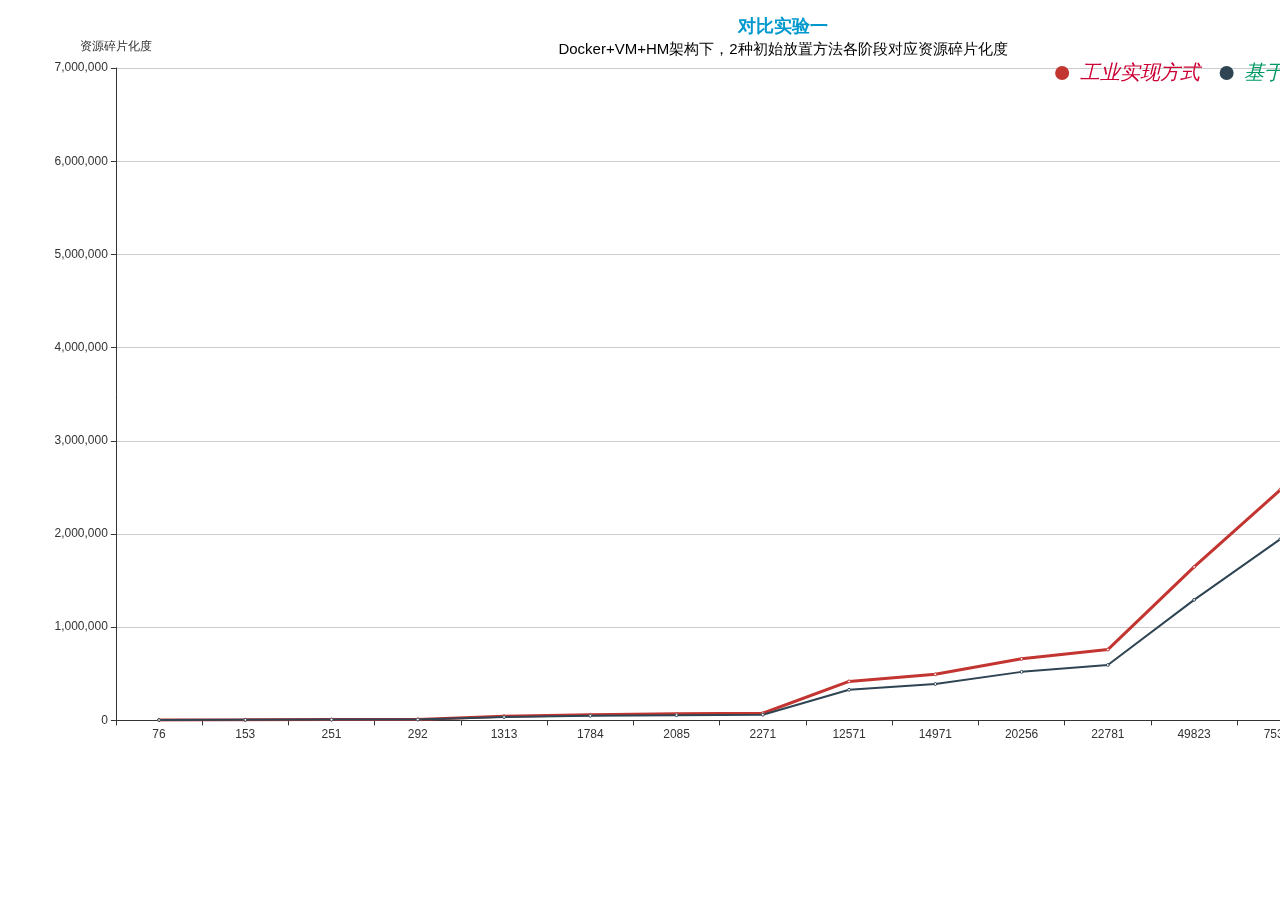
<file: viz/contrast-addtion-4-multiprocess-nosafe2.html>
<!-- 模拟持续新增时，工业实现与基于BFD算法的Docker、VM初始放置方法各阶段使用 资源碎片化 -->
<!DOCTYPE html>
<html>
    <head>
        <meta charset="utf-8">
        <title>Contrast of docker scheduler strategies</title>
        <!-- 引入 ECharts 文件 -->
    <script type="text/javascript" src="./static/lib/echarts/3.8.4/echarts.min.js"></script>
    <script type="text/javascript" src="./static/lib/echarts/3.8.4/dark.js"></script>
    <!--引入jQuery用于异步数据导入-->
    <script type="text/javascript" src="./static/lib/jquery/jquery-2.1.1.js"></script>
    <link rel="stylesheet" href="./static/lib/jqueryui/humanlity/jquery-ui.css">
    <link rel="stylesheet" href="./static/lib/font-awesome/4.7.0/css/font-awesome.css">
</head>
<body>
    <!--初始化一个DOM-->
    <div id="main" style="width:1550px; height: 755px;"></div>
    <script type="text/javascript">

    // 基于准备好的dom,初始化echarts实例
    var myChart = echarts.init(document.getElementById('main'));
    
    option = {
        title: {
            text: '对比实验一',
            subtext: 'Docker+VM+HM架构下，2种初始放置方法各阶段对应资源碎片化度',
            sublink: 'https://github.com/zam121118/mao-mbbo/tree/addtion',
            left: 'center',
            top: 5,
            itemGap: 6,
            subtextStyle:{
                color:"#000000",
                fontWeight:"normal",
                fontSize: 15,
                height: 56
            },
            textStyle: {
                color: '#0099CE'
            },
        },
        tooltip: {
            trigger: 'axis'
        },
        legend: {
            //bottom: 30,
            top: 50,
            right: 10,
            type: 'scroll',
            data:[{
                name:'工业实现方式',
                icon:'circle',
                textStyle:{
                    color:'#CC0033'
                }
            },{
                name:'基于BFD的Docker、VM初始放置',
                icon:'circle',
                textStyle:{
                    color:'#009966'
                }
            // },{
            //     name:'方法二资源碎片化',
            //     icon:'circle',
            //     textStyle:{
            //         color:'#6666FF'
            //     }
            // },{
            //     name:'方法一资源碎片化',
            //     icon:'circle',
            //     textStyle:{
            //         color:'#336699'
            //     }
            }],
            itemGap: 20,
            textStyle: {
                color: '#fff',
                fontStyle: 'italic',
                fontSize: 20
            }
        },
        grid: {
            left: '3%',
            right: '4%',
            bottom: '3%',
            containLabel: true
        },
        toolbox: {
            feature: {
                saveAsImage: {}
            }
        },
        // 数据视觉化会和legend颜色冲突
        // visualMap: {
        //     type: 'continuous',
        //     show: true, //false,
        //     // min: 0,
        //     // max: 300000,
        //     // pieces 自定义分段区间
        //     pieces: [
        //         {gt: 10000},            // (1500, Infinity]
        //         {gt: 5000, lte: 10000},  // (900, 1500]
        //         {gt: 500, lte: 5000},  // (310, 1000]
        //         {gt: 200, lte: 500},   // (200, 300]
        //         {gt: 100, lte: 200},       // (10, 200]
        //         {lt: 100}                 // (-Infinity, 100)
        //     ],
        //     //splitNumber: 5,
        //     dimension: 2,
        //     hoverLink: true,
        //     color: ['#d94e5d','#eac736','#50a3ba'],
        //     // selectedMode: 'multiple',
        //     textStyle: {
        //         color: '#fff'
        //     }
        // },
        xAxis: {
            type: 'category',
            name:'总容器数量(个)',
            boundaryGap: true,//false
            data: []
        },
        yAxis: {
            name:'资源碎片化度',
            type: 'value'
        },
        // 设置dataRoom
        // dataZoom:[
        //     {
        //         type: 'slider',
        //         show: true,
        //         xAxisIndex: [0],
        //         start: 50,
        //         end: 100
        //     },
        //     {
        //         type: 'slider',
        //         show: true,
        //         yAxisIndex: [0],
        //         left: '93%',
        //         start: 50,
        //         end: 100
        //     },
        //     {
        //         type: 'inside',
        //         xAxisIndex: [0],
        //         start: 50,
        //         end: 100
        //     },
        //     {
        //         type: 'inside',
        //         yAxisIndex: [0],
        //         start: 50,
        //         end: 100
        //     }
        // ],
        series: [
            {
                name:'工业实现方式',
                type:'line',
                lineStyle:{
                    normal:{
                        width: 3,
                        type: 'solid'//dotted、dashed
                        //shadowColor: 'rgba(0, 0, 0, 0.5)',
                        //shadowBlur: 10,
                        //opacity: 1
                    }
                },
                stack: '',
                data:[]
            },
            {
                name:'基于BFD的Docker、VM初始放置',
                type:'line',
                stack: '',
                data:[]
            // },
            // {
            //     name:'方法二资源碎片化',
            //     type:'line',
            //     stack: '',
            //     data:[]
            // },
            // {
            //     name:'方法一资源碎片化',
            //     type:'line',
            //     stack: '',
            //     data:[]
            }
        ]
    };
    
    // 先设置完其它的样式，显示一个空的直角坐标轴，然后获取数据后填入数据
    // 显示标题、图例和坐标轴
    myChart.setOption(option);

    // myChart.on('click', function(param) {
    //     console.log(param);
    // });

    // 异步加载数据
    $.get('./contrast-addtion-4-multiprocess-nosafe.json').done(function (data) {
        // 填入数据
        console.log("进入数据加载方法");
        datascale = data.scale;
        data2simple = data.simple;
        data3complex = data.complex;
        data_safe2simple = data.concentration_simple;
        data_safe3complex = data.concentration_complex;
        console.log(data);
        
        // 使用刚指定的配置项和数据显示图表
        myChart.setOption({
            xAxis: {
            type: 'category',
            boundaryGap: true,//false
            data: datascale
            },
            series: [{
                    name:'工业实现方式',
                    type:'line',
                    stack: '',
                    data:data_safe2simple
                },
                {
                    name:'基于BFD的Docker、VM初始放置',
                    type:'line',
                    stack: '',
                    data:data_safe3complex
                // },
                // {
                //     name:'方法二资源碎片化',
                //     type:'line',
                //     stack: '',
                //     data:data_safe2simple
                // },
                // {
                //     name:'方法一资源碎片化',
                //     type:'line',
                //     stack: '',
                //     data:data_safe3complex
                }]
        });
    });

    </script>
</body>
</html>
</file>
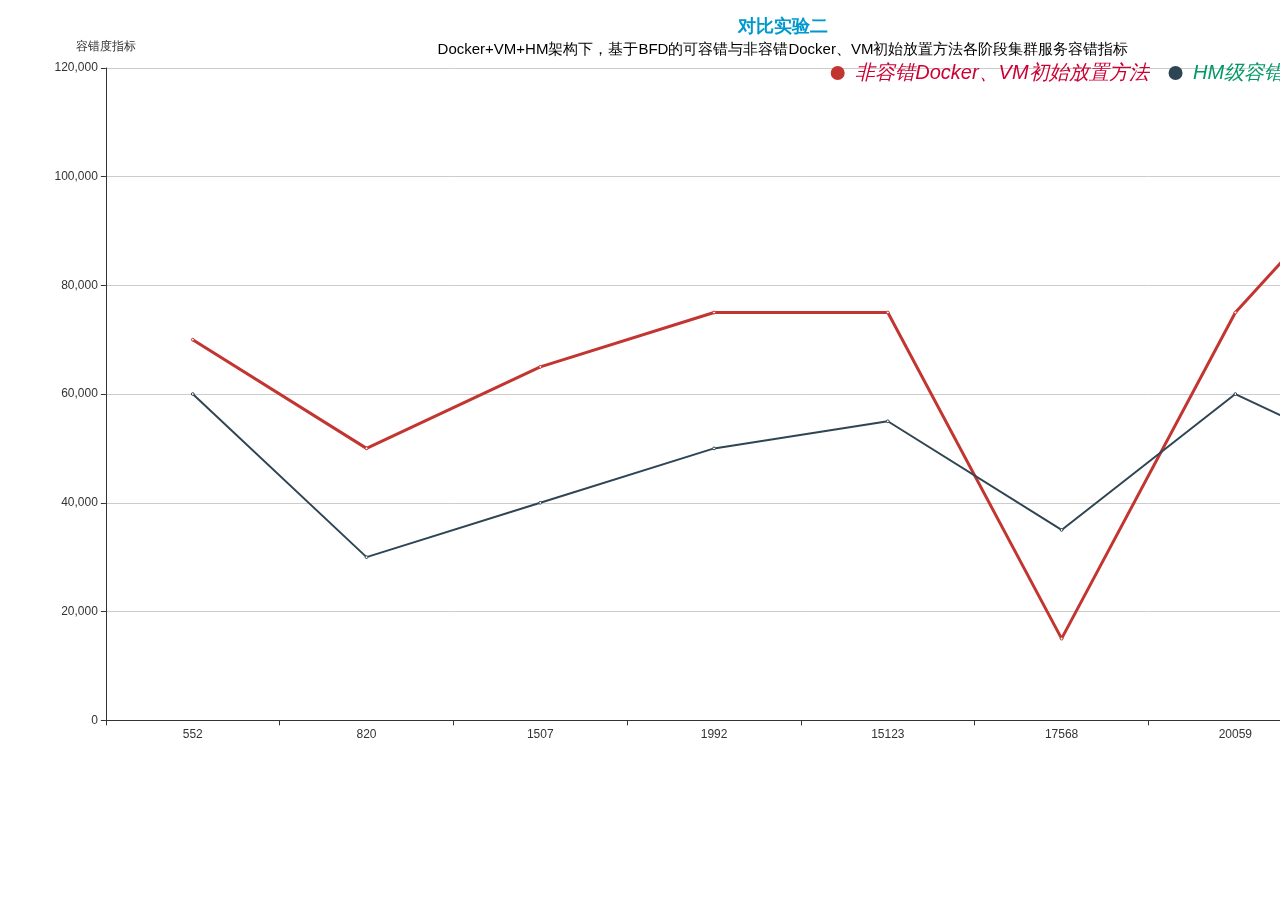
<file: viz/contrast-addtion-4-multiprocess-safe1.html>
<!-- 模拟持续新增时，基于BFD的不容错Docker、VM初始放置方法与基于BFD算法的HM级容错Docker、VM初始放置方法各阶段 集群容错能力 -->
<!DOCTYPE html>
<html>
    <head>
        <meta charset="utf-8">
        <title>Contrast of docker scheduler strategies</title>
        <!-- 引入 ECharts 文件 -->
    <script type="text/javascript" src="./static/lib/echarts/3.8.4/echarts.min.js"></script>
    <script type="text/javascript" src="./static/lib/echarts/3.8.4/dark.js"></script>
    <!--引入jQuery用于异步数据导入-->
    <script type="text/javascript" src="./static/lib/jquery/jquery-2.1.1.js"></script>
    <link rel="stylesheet" href="./static/lib/jqueryui/humanlity/jquery-ui.css">
    <link rel="stylesheet" href="./static/lib/font-awesome/4.7.0/css/font-awesome.css">
</head>
<body>
    <!--初始化一个DOM-->
    <div id="main" style="width:1550px; height: 755px;"></div>
    <script type="text/javascript">

    // 基于准备好的dom,初始化echarts实例
    var myChart = echarts.init(document.getElementById('main'));
    
    option = {
        title: {
            text: '对比实验二',
            subtext: 'Docker+VM+HM架构下，基于BFD的可容错与非容错Docker、VM初始放置方法各阶段集群服务容错指标',
            sublink: 'https://github.com/zam121118/mao-mbbo/tree/addtion',
            left: 'center',
            top: 5,
            itemGap: 6,
            subtextStyle:{
                color:"#000000",
                fontWeight:"normal",
                fontSize: 15,
                height: 56
            },
            textStyle: {
                color: '#0099CE'
            },
        },
        tooltip: {
            trigger: 'axis'
        },
        legend: {
            //bottom: 30,
            top: 50,
            right: 10,
            type: 'scroll',
            data:[{
                name:'非容错Docker、VM初始放置方法',
                icon:'circle',
                textStyle:{
                    color:'#CC0033'
                }
            },{
                name:'HM级容错的Docker、VM初始放置方法',
                icon:'circle',
                textStyle:{
                    color:'#009966'
                }
            // },{
            //     name:'方法二资源碎片化',
            //     icon:'circle',
            //     textStyle:{
            //         color:'#6666FF'
            //     }
            // },{
            //     name:'方法一资源碎片化',
            //     icon:'circle',
            //     textStyle:{
            //         color:'#336699'
            //     }
            }],
            itemGap: 20,
            textStyle: {
                color: '#fff',
                fontStyle: 'italic',
                fontSize: 20
            }
        },
        grid: {
            left: '3%',
            right: '4%',
            bottom: '3%',
            containLabel: true
        },
        toolbox: {
            feature: {
                saveAsImage: {}
            }
        },
        // 数据视觉化会和legend颜色冲突
        // visualMap: {
        //     type: 'continuous',
        //     show: true, //false,
        //     // min: 0,
        //     // max: 300000,
        //     // pieces 自定义分段区间
        //     pieces: [
        //         {gt: 10000},            // (1500, Infinity]
        //         {gt: 5000, lte: 10000},  // (900, 1500]
        //         {gt: 500, lte: 5000},  // (310, 1000]
        //         {gt: 200, lte: 500},   // (200, 300]
        //         {gt: 100, lte: 200},       // (10, 200]
        //         {lt: 100}                 // (-Infinity, 100)
        //     ],
        //     //splitNumber: 5,
        //     dimension: 2,
        //     hoverLink: true,
        //     color: ['#d94e5d','#eac736','#50a3ba'],
        //     // selectedMode: 'multiple',
        //     textStyle: {
        //         color: '#fff'
        //     }
        // },
        xAxis: {
            type: 'category',
            name:'总容器数量(个)',
            boundaryGap: true,//false
            data: []
        },
        yAxis: {
            name:'容错度指标',
            type: 'value'
        },
        // 设置dataRoom
        // dataZoom:[
        //     {
        //         type: 'slider',
        //         show: true,
        //         xAxisIndex: [0],
        //         start: 50,
        //         end: 100
        //     },
        //     {
        //         type: 'slider',
        //         show: true,
        //         yAxisIndex: [0],
        //         left: '93%',
        //         start: 50,
        //         end: 100
        //     },
        //     {
        //         type: 'inside',
        //         xAxisIndex: [0],
        //         start: 50,
        //         end: 100
        //     },
        //     {
        //         type: 'inside',
        //         yAxisIndex: [0],
        //         start: 50,
        //         end: 100
        //     }
        // ],
        series: [
            {
                name:'非容错Docker、VM初始放置方法',
                type:'line',
                lineStyle:{
                    normal:{
                        width: 3,
                        type: 'solid'//dotted、dashed
                        //shadowColor: 'rgba(0, 0, 0, 0.5)',
                        //shadowBlur: 10,
                        //opacity: 1
                    }
                },
                stack: '',
                data:[]
            },
            {
                name:'HM级容错的Docker、VM初始放置方法',
                type:'line',
                stack: '',
                data:[]
            // },
            // {
            //     name:'方法二资源碎片化',
            //     type:'line',
            //     stack: '',
            //     data:[]
            // },
            // {
            //     name:'方法一资源碎片化',
            //     type:'line',
            //     stack: '',
            //     data:[]
            }
        ]
    };
    
    // 先设置完其它的样式，显示一个空的直角坐标轴，然后获取数据后填入数据
    // 显示标题、图例和坐标轴
    myChart.setOption(option);

    // myChart.on('click', function(param) {
    //     console.log(param);
    // });

    // 异步加载数据
    $.get('./contrast-addtion-4-multiprocess-safe.json').done(function (data) {
        // 填入数据
        console.log("进入数据加载方法");
        datascale = data.scale;
        data1 = data.simple_concentration;
        data2 = data.simple_tolerance;
        data3 = data.complex_concentration;
        data4 = data.complex_tolerance;
        data5 = data.safe_complex_concentration;
        data6 = data.safe_complex_tolerance;
        console.log(data);
        
        // 使用刚指定的配置项和数据显示图表
        myChart.setOption({
            xAxis: {
            type: 'category',
            boundaryGap: true,//false
            data: datascale
            },
            series: [{
                    name:'非容错Docker、VM初始放置方法',
                    type:'line',
                    stack: '',
                    data:data4
                },
                {
                    name:'HM级容错的Docker、VM初始放置方法',
                    type:'line',
                    stack: '',
                    data:data6
                // },
                // {
                //     name:'方法二资源碎片化',
                //     type:'line',
                //     stack: '',
                //     data:data_safe2simple
                // },
                // {
                //     name:'方法一资源碎片化',
                //     type:'line',
                //     stack: '',
                //     data:data_safe3complex
                }]
        });
    });

    </script>
</body>
</html>
</file>
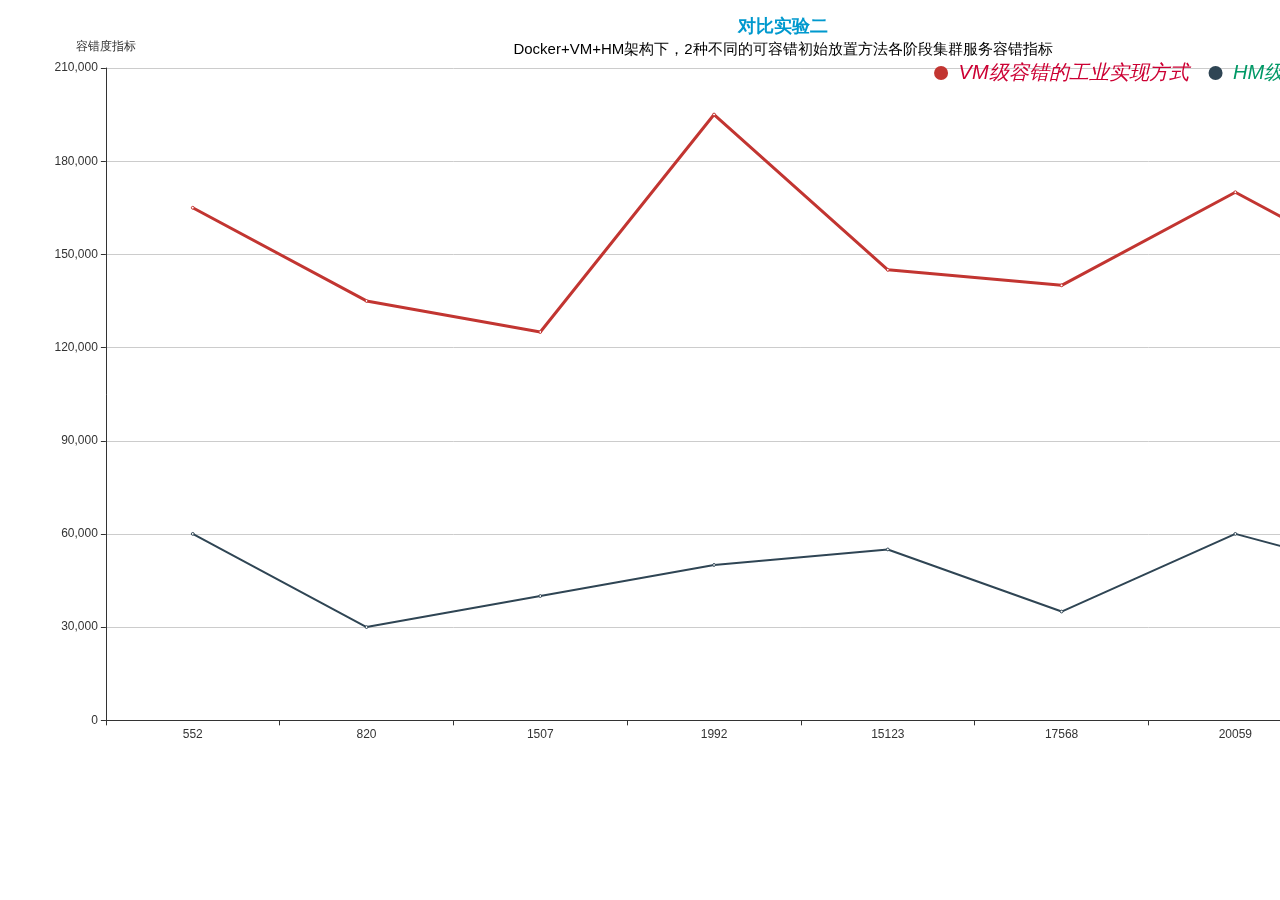
<file: viz/contrast-addtion-4-multiprocess-safe2.html>
<!-- 模拟持续新增时，VM级容错的工业实现与基于BFD算法的HM级容错Docker、VM初始放置方法各阶段 集群容错能力 -->
<!DOCTYPE html>
<html>
    <head>
        <meta charset="utf-8">
        <title>Contrast of docker scheduler strategies</title>
        <!-- 引入 ECharts 文件 -->
    <script type="text/javascript" src="./static/lib/echarts/3.8.4/echarts.min.js"></script>
    <script type="text/javascript" src="./static/lib/echarts/3.8.4/dark.js"></script>
    <!--引入jQuery用于异步数据导入-->
    <script type="text/javascript" src="./static/lib/jquery/jquery-2.1.1.js"></script>
    <link rel="stylesheet" href="./static/lib/jqueryui/humanlity/jquery-ui.css">
    <link rel="stylesheet" href="./static/lib/font-awesome/4.7.0/css/font-awesome.css">
</head>
<body>
    <!--初始化一个DOM-->
    <div id="main" style="width:1550px; height: 755px;"></div>
    <script type="text/javascript">

    // 基于准备好的dom,初始化echarts实例
    var myChart = echarts.init(document.getElementById('main'));
    
    option = {
        title: {
            text: '对比实验二',
            subtext: 'Docker+VM+HM架构下，2种不同的可容错初始放置方法各阶段集群服务容错指标',
            sublink: 'https://github.com/zam121118/mao-mbbo/tree/addtion',
            left: 'center',
            top: 5,
            itemGap: 6,
            subtextStyle:{
                color:"#000000",
                fontWeight:"normal",
                fontSize: 15,
                height: 56
            },
            textStyle: {
                color: '#0099CE'
            },
        },
        tooltip: {
            trigger: 'axis'
        },
        legend: {
            //bottom: 30,
            top: 50,
            right: 10,
            type: 'scroll',
            data:[{
                name:'VM级容错的工业实现方式',
                icon:'circle',
                textStyle:{
                    color:'#CC0033'
                }
            },{
                name:'HM级容错的Docker、VM初始放置',
                icon:'circle',
                textStyle:{
                    color:'#009966'
                }
            // },{
            //     name:'方法二资源碎片化',
            //     icon:'circle',
            //     textStyle:{
            //         color:'#6666FF'
            //     }
            // },{
            //     name:'方法一资源碎片化',
            //     icon:'circle',
            //     textStyle:{
            //         color:'#336699'
            //     }
            }],
            itemGap: 20,
            textStyle: {
                color: '#fff',
                fontStyle: 'italic',
                fontSize: 20
            }
        },
        grid: {
            left: '3%',
            right: '4%',
            bottom: '3%',
            containLabel: true
        },
        toolbox: {
            feature: {
                saveAsImage: {}
            }
        },
        // 数据视觉化会和legend颜色冲突
        // visualMap: {
        //     type: 'continuous',
        //     show: true, //false,
        //     // min: 0,
        //     // max: 300000,
        //     // pieces 自定义分段区间
        //     pieces: [
        //         {gt: 10000},            // (1500, Infinity]
        //         {gt: 5000, lte: 10000},  // (900, 1500]
        //         {gt: 500, lte: 5000},  // (310, 1000]
        //         {gt: 200, lte: 500},   // (200, 300]
        //         {gt: 100, lte: 200},       // (10, 200]
        //         {lt: 100}                 // (-Infinity, 100)
        //     ],
        //     //splitNumber: 5,
        //     dimension: 2,
        //     hoverLink: true,
        //     color: ['#d94e5d','#eac736','#50a3ba'],
        //     // selectedMode: 'multiple',
        //     textStyle: {
        //         color: '#fff'
        //     }
        // },
        xAxis: {
            type: 'category',
            name:'总容器数量(个)',
            boundaryGap: true,//false
            data: []
        },
        yAxis: {
            name:'容错度指标',
            type: 'value'
        },
        // 设置dataRoom
        // dataZoom:[
        //     {
        //         type: 'slider',
        //         show: true,
        //         xAxisIndex: [0],
        //         start: 50,
        //         end: 100
        //     },
        //     {
        //         type: 'slider',
        //         show: true,
        //         yAxisIndex: [0],
        //         left: '93%',
        //         start: 50,
        //         end: 100
        //     },
        //     {
        //         type: 'inside',
        //         xAxisIndex: [0],
        //         start: 50,
        //         end: 100
        //     },
        //     {
        //         type: 'inside',
        //         yAxisIndex: [0],
        //         start: 50,
        //         end: 100
        //     }
        // ],
        series: [
            {
                name:'VM级容错的工业实现方式',
                type:'line',
                lineStyle:{
                    normal:{
                        width: 3,
                        type: 'solid'//dotted、dashed
                        //shadowColor: 'rgba(0, 0, 0, 0.5)',
                        //shadowBlur: 10,
                        //opacity: 1
                    }
                },
                stack: '',
                data:[]
            },
            {
                name:'HM级容错的Docker、VM初始放置',
                type:'line',
                stack: '',
                data:[]
            // },
            // {
            //     name:'方法二资源碎片化',
            //     type:'line',
            //     stack: '',
            //     data:[]
            // },
            // {
            //     name:'方法一资源碎片化',
            //     type:'line',
            //     stack: '',
            //     data:[]
            }
        ]
    };
    
    // 先设置完其它的样式，显示一个空的直角坐标轴，然后获取数据后填入数据
    // 显示标题、图例和坐标轴
    myChart.setOption(option);

    // myChart.on('click', function(param) {
    //     console.log(param);
    // });

    // 异步加载数据
    $.get('./contrast-addtion-4-multiprocess-safe.json').done(function (data) {
        // 填入数据
        console.log("进入数据加载方法");
        datascale = data.scale;
        data1 = data.simple_concentration;
        data2 = data.simple_tolerance;
        data3 = data.complex_concentration;
        data4 = data.complex_tolerance;
        data5 = data.safe_complex_concentration;
        data6 = data.safe_complex_tolerance;
        console.log(data);
        
        // 使用刚指定的配置项和数据显示图表
        myChart.setOption({
            xAxis: {
            type: 'category',
            boundaryGap: true,//false
            data: datascale
            },
            series: [{
                    name:'VM级容错的工业实现方式',
                    type:'line',
                    stack: '',
                    data:data2
                },
                {
                    name:'HM级容错的Docker、VM初始放置',
                    type:'line',
                    stack: '',
                    data:data6
                // },
                // {
                //     name:'方法二资源碎片化',
                //     type:'line',
                //     stack: '',
                //     data:data_safe2simple
                // },
                // {
                //     name:'方法一资源碎片化',
                //     type:'line',
                //     stack: '',
                //     data:data_safe3complex
                }]
        });
    });

    </script>
</body>
</html>
</file>
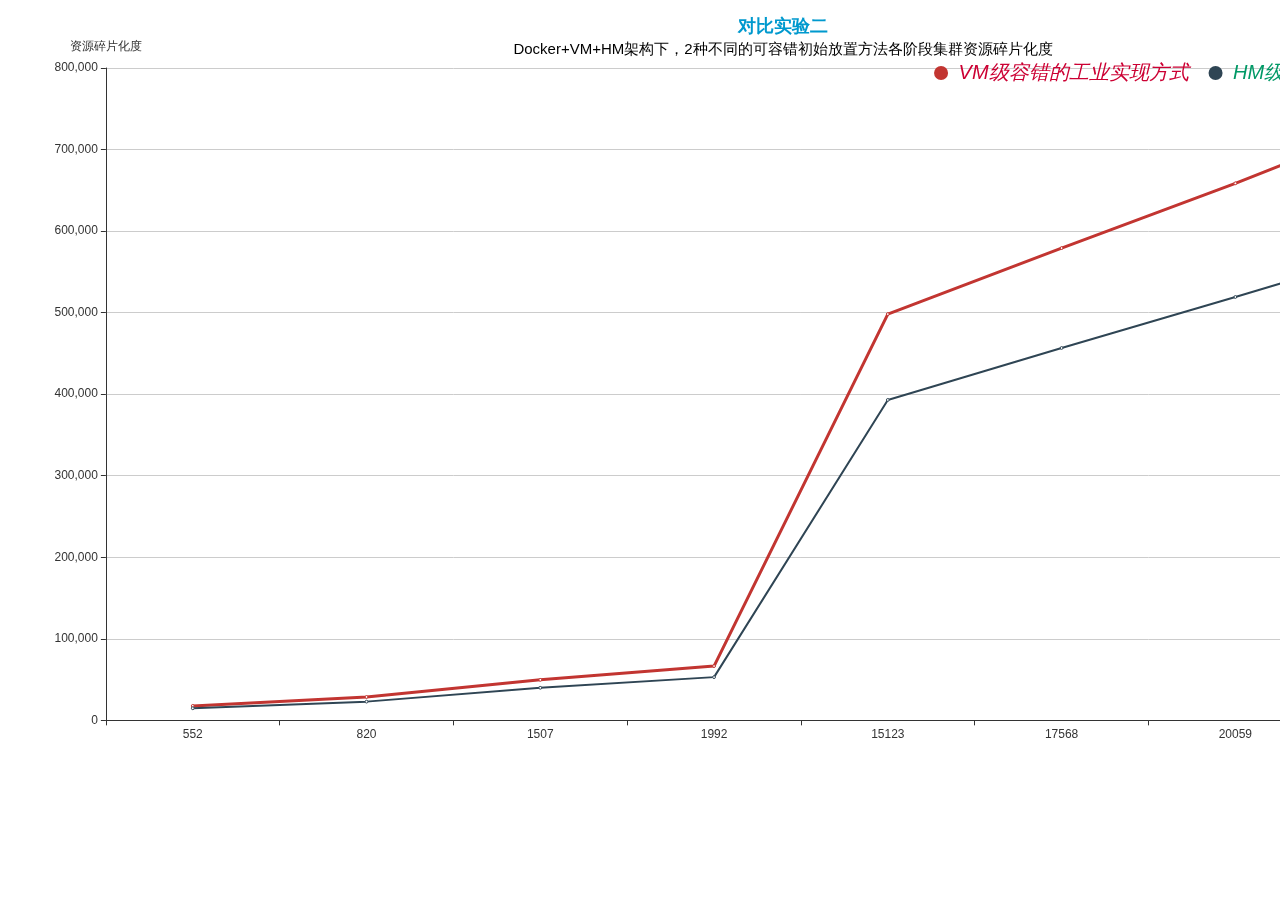
<file: viz/contrast-addtion-4-multiprocess-safe3.html>
<!-- 模拟持续新增时，VM级容错的工业实现与基于BFD算法的HM级容错Docker、VM初始放置方法各阶段 集群资源碎片化 -->
<!DOCTYPE html>
<html>
    <head>
        <meta charset="utf-8">
        <title>Contrast of docker scheduler strategies</title>
        <!-- 引入 ECharts 文件 -->
    <script type="text/javascript" src="./static/lib/echarts/3.8.4/echarts.min.js"></script>
    <script type="text/javascript" src="./static/lib/echarts/3.8.4/dark.js"></script>
    <!--引入jQuery用于异步数据导入-->
    <script type="text/javascript" src="./static/lib/jquery/jquery-2.1.1.js"></script>
    <link rel="stylesheet" href="./static/lib/jqueryui/humanlity/jquery-ui.css">
    <link rel="stylesheet" href="./static/lib/font-awesome/4.7.0/css/font-awesome.css">
</head>
<body>
    <!--初始化一个DOM-->
    <div id="main" style="width:1550px; height: 755px;"></div>
    <script type="text/javascript">

    // 基于准备好的dom,初始化echarts实例
    var myChart = echarts.init(document.getElementById('main'));
    
    option = {
        title: {
            text: '对比实验二',
            subtext: 'Docker+VM+HM架构下，2种不同的可容错初始放置方法各阶段集群资源碎片化度',
            sublink: 'https://github.com/zam121118/mao-mbbo/tree/addtion',
            left: 'center',
            top: 5,
            itemGap: 6,
            subtextStyle:{
                color:"#000000",
                fontWeight:"normal",
                fontSize: 15,
                height: 56
            },
            textStyle: {
                color: '#0099CE'
            },
        },
        tooltip: {
            trigger: 'axis'
        },
        legend: {
            //bottom: 30,
            top: 50,
            right: 10,
            type: 'scroll',
            data:[{
                name:'VM级容错的工业实现方式',
                icon:'circle',
                textStyle:{
                    color:'#CC0033'
                }
            },{
                name:'HM级容错的Docker、VM初始放置',
                icon:'circle',
                textStyle:{
                    color:'#009966'
                }
            // },{
            //     name:'方法二资源碎片化',
            //     icon:'circle',
            //     textStyle:{
            //         color:'#6666FF'
            //     }
            // },{
            //     name:'方法一资源碎片化',
            //     icon:'circle',
            //     textStyle:{
            //         color:'#336699'
            //     }
            }],
            itemGap: 20,
            textStyle: {
                color: '#fff',
                fontStyle: 'italic',
                fontSize: 20
            }
        },
        grid: {
            left: '3%',
            right: '4%',
            bottom: '3%',
            containLabel: true
        },
        toolbox: {
            feature: {
                saveAsImage: {}
            }
        },
        // 数据视觉化会和legend颜色冲突
        // visualMap: {
        //     type: 'continuous',
        //     show: true, //false,
        //     // min: 0,
        //     // max: 300000,
        //     // pieces 自定义分段区间
        //     pieces: [
        //         {gt: 10000},            // (1500, Infinity]
        //         {gt: 5000, lte: 10000},  // (900, 1500]
        //         {gt: 500, lte: 5000},  // (310, 1000]
        //         {gt: 200, lte: 500},   // (200, 300]
        //         {gt: 100, lte: 200},       // (10, 200]
        //         {lt: 100}                 // (-Infinity, 100)
        //     ],
        //     //splitNumber: 5,
        //     dimension: 2,
        //     hoverLink: true,
        //     color: ['#d94e5d','#eac736','#50a3ba'],
        //     // selectedMode: 'multiple',
        //     textStyle: {
        //         color: '#fff'
        //     }
        // },
        xAxis: {
            type: 'category',
            name:'总容器数量(个)',
            boundaryGap: true,//false
            data: []
        },
        yAxis: {
            name:'资源碎片化度',
            type: 'value'
        },
        // 设置dataRoom
        // dataZoom:[
        //     {
        //         type: 'slider',
        //         show: true,
        //         xAxisIndex: [0],
        //         start: 50,
        //         end: 100
        //     },
        //     {
        //         type: 'slider',
        //         show: true,
        //         yAxisIndex: [0],
        //         left: '93%',
        //         start: 50,
        //         end: 100
        //     },
        //     {
        //         type: 'inside',
        //         xAxisIndex: [0],
        //         start: 50,
        //         end: 100
        //     },
        //     {
        //         type: 'inside',
        //         yAxisIndex: [0],
        //         start: 50,
        //         end: 100
        //     }
        // ],
        series: [
            {
                name:'VM级容错的工业实现方式',
                type:'line',
                lineStyle:{
                    normal:{
                        width: 3,
                        type: 'solid'//dotted、dashed
                        //shadowColor: 'rgba(0, 0, 0, 0.5)',
                        //shadowBlur: 10,
                        //opacity: 1
                    }
                },
                stack: '',
                data:[]
            },
            {
                name:'HM级容错的Docker、VM初始放置',
                type:'line',
                stack: '',
                data:[]
            // },
            // {
            //     name:'方法二资源碎片化',
            //     type:'line',
            //     stack: '',
            //     data:[]
            // },
            // {
            //     name:'方法一资源碎片化',
            //     type:'line',
            //     stack: '',
            //     data:[]
            }
        ]
    };
    
    // 先设置完其它的样式，显示一个空的直角坐标轴，然后获取数据后填入数据
    // 显示标题、图例和坐标轴
    myChart.setOption(option);

    // myChart.on('click', function(param) {
    //     console.log(param);
    // });

    // 异步加载数据
    $.get('./contrast-addtion-4-multiprocess-safe.json').done(function (data) {
        // 填入数据
        console.log("进入数据加载方法");
        datascale = data.scale;
        data1 = data.simple_concentration;
        data2 = data.simple_tolerance;
        data3 = data.complex_concentration;
        data4 = data.complex_tolerance;
        data5 = data.safe_complex_concentration;
        data6 = data.safe_complex_tolerance;
        console.log(data);
        
        // 使用刚指定的配置项和数据显示图表
        myChart.setOption({
            xAxis: {
            type: 'category',
            boundaryGap: true,//false
            data: datascale
            },
            series: [{
                    name:'VM级容错的工业实现方式',
                    type:'line',
                    stack: '',
                    data:data1
                },
                {
                    name:'HM级容错的Docker、VM初始放置',
                    type:'line',
                    stack: '',
                    data:data5
                // },
                // {
                //     name:'方法二资源碎片化',
                //     type:'line',
                //     stack: '',
                //     data:data_safe2simple
                // },
                // {
                //     name:'方法一资源碎片化',
                //     type:'line',
                //     stack: '',
                //     data:data_safe3complex
                }]
        });
    });

    </script>
</body>
</html>
</file>
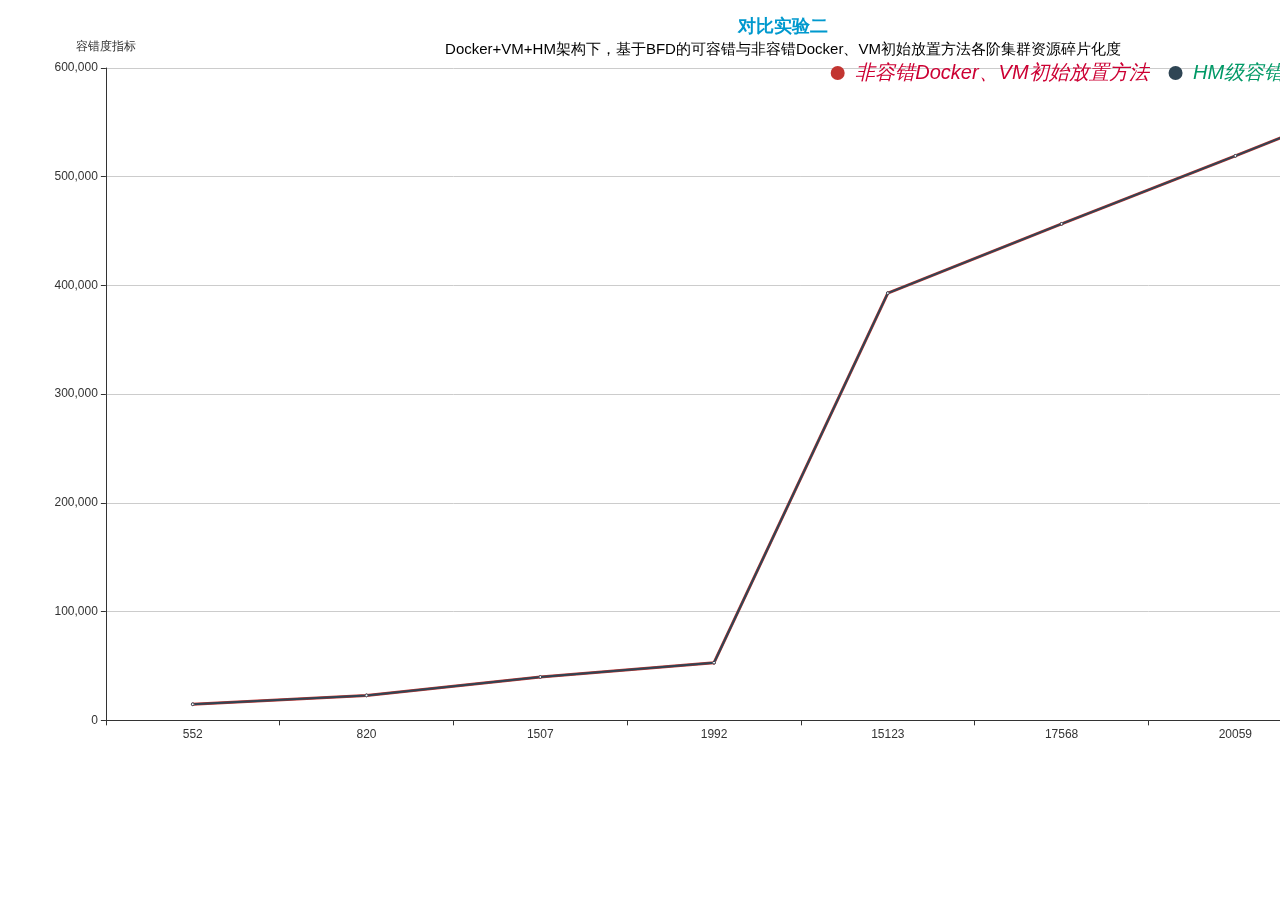
<file: viz/contrast-addtion-4-multiprocess-safe4.html>
<!-- 模拟持续新增时，基于BFD的不容错Docker、VM初始放置方法与基于BFD算法的HM级容错Docker、VM初始放置方法各阶段 集群资源碎片化 -->
<!DOCTYPE html>
<html>
    <head>
        <meta charset="utf-8">
        <title>Contrast of docker scheduler strategies</title>
        <!-- 引入 ECharts 文件 -->
    <script type="text/javascript" src="./static/lib/echarts/3.8.4/echarts.min.js"></script>
    <script type="text/javascript" src="./static/lib/echarts/3.8.4/dark.js"></script>
    <!--引入jQuery用于异步数据导入-->
    <script type="text/javascript" src="./static/lib/jquery/jquery-2.1.1.js"></script>
    <link rel="stylesheet" href="./static/lib/jqueryui/humanlity/jquery-ui.css">
    <link rel="stylesheet" href="./static/lib/font-awesome/4.7.0/css/font-awesome.css">
</head>
<body>
    <!--初始化一个DOM-->
    <div id="main" style="width:1550px; height: 755px;"></div>
    <script type="text/javascript">

    // 基于准备好的dom,初始化echarts实例
    var myChart = echarts.init(document.getElementById('main'));
    
    option = {
        title: {
            text: '对比实验二',
            subtext: 'Docker+VM+HM架构下，基于BFD的可容错与非容错Docker、VM初始放置方法各阶集群资源碎片化度',
            sublink: 'https://github.com/zam121118/mao-mbbo/tree/addtion',
            left: 'center',
            top: 5,
            itemGap: 6,
            subtextStyle:{
                color:"#000000",
                fontWeight:"normal",
                fontSize: 15,
                height: 56
            },
            textStyle: {
                color: '#0099CE'
            },
        },
        tooltip: {
            trigger: 'axis'
        },
        legend: {
            //bottom: 30,
            top: 50,
            right: 10,
            type: 'scroll',
            data:[{
                name:'非容错Docker、VM初始放置方法',
                icon:'circle',
                textStyle:{
                    color:'#CC0033'
                }
            },{
                name:'HM级容错的Docker、VM初始放置方法',
                icon:'circle',
                textStyle:{
                    color:'#009966'
                }
            // },{
            //     name:'方法二资源碎片化',
            //     icon:'circle',
            //     textStyle:{
            //         color:'#6666FF'
            //     }
            // },{
            //     name:'方法一资源碎片化',
            //     icon:'circle',
            //     textStyle:{
            //         color:'#336699'
            //     }
            }],
            itemGap: 20,
            textStyle: {
                color: '#fff',
                fontStyle: 'italic',
                fontSize: 20
            }
        },
        grid: {
            left: '3%',
            right: '4%',
            bottom: '3%',
            containLabel: true
        },
        toolbox: {
            feature: {
                saveAsImage: {}
            }
        },
        // 数据视觉化会和legend颜色冲突
        // visualMap: {
        //     type: 'continuous',
        //     show: true, //false,
        //     // min: 0,
        //     // max: 300000,
        //     // pieces 自定义分段区间
        //     pieces: [
        //         {gt: 10000},            // (1500, Infinity]
        //         {gt: 5000, lte: 10000},  // (900, 1500]
        //         {gt: 500, lte: 5000},  // (310, 1000]
        //         {gt: 200, lte: 500},   // (200, 300]
        //         {gt: 100, lte: 200},       // (10, 200]
        //         {lt: 100}                 // (-Infinity, 100)
        //     ],
        //     //splitNumber: 5,
        //     dimension: 2,
        //     hoverLink: true,
        //     color: ['#d94e5d','#eac736','#50a3ba'],
        //     // selectedMode: 'multiple',
        //     textStyle: {
        //         color: '#fff'
        //     }
        // },
        xAxis: {
            type: 'category',
            name:'总容器数量(个)',
            boundaryGap: true,//false
            data: []
        },
        yAxis: {
            name:'容错度指标',
            type: 'value'
        },
        // 设置dataRoom
        // dataZoom:[
        //     {
        //         type: 'slider',
        //         show: true,
        //         xAxisIndex: [0],
        //         start: 50,
        //         end: 100
        //     },
        //     {
        //         type: 'slider',
        //         show: true,
        //         yAxisIndex: [0],
        //         left: '93%',
        //         start: 50,
        //         end: 100
        //     },
        //     {
        //         type: 'inside',
        //         xAxisIndex: [0],
        //         start: 50,
        //         end: 100
        //     },
        //     {
        //         type: 'inside',
        //         yAxisIndex: [0],
        //         start: 50,
        //         end: 100
        //     }
        // ],
        series: [
            {
                name:'非容错Docker、VM初始放置方法',
                type:'line',
                lineStyle:{
                    normal:{
                        width: 3,
                        type: 'solid'//dotted、dashed
                        //shadowColor: 'rgba(0, 0, 0, 0.5)',
                        //shadowBlur: 10,
                        //opacity: 1
                    }
                },
                stack: '',
                data:[]
            },
            {
                name:'HM级容错的Docker、VM初始放置方法',
                type:'line',
                stack: '',
                data:[]
            // },
            // {
            //     name:'方法二资源碎片化',
            //     type:'line',
            //     stack: '',
            //     data:[]
            // },
            // {
            //     name:'方法一资源碎片化',
            //     type:'line',
            //     stack: '',
            //     data:[]
            }
        ]
    };
    
    // 先设置完其它的样式，显示一个空的直角坐标轴，然后获取数据后填入数据
    // 显示标题、图例和坐标轴
    myChart.setOption(option);

    // myChart.on('click', function(param) {
    //     console.log(param);
    // });

    // 异步加载数据
    $.get('./contrast-addtion-4-multiprocess-safe.json').done(function (data) {
        // 填入数据
        console.log("进入数据加载方法");
        datascale = data.scale;
        data1 = data.simple_concentration;
        data2 = data.simple_tolerance;
        data3 = data.complex_concentration;
        data4 = data.complex_tolerance;
        data5 = data.safe_complex_concentration;
        data6 = data.safe_complex_tolerance;
        console.log(data);
        
        // 使用刚指定的配置项和数据显示图表
        myChart.setOption({
            xAxis: {
            type: 'category',
            boundaryGap: true,//false
            data: datascale
            },
            series: [{
                    name:'非容错Docker、VM初始放置方法',
                    type:'line',
                    stack: '',
                    data:data3
                },
                {
                    name:'HM级容错的Docker、VM初始放置方法',
                    type:'line',
                    stack: '',
                    data:data5
                // },
                // {
                //     name:'方法二资源碎片化',
                //     type:'line',
                //     stack: '',
                //     data:data_safe2simple
                // },
                // {
                //     name:'方法一资源碎片化',
                //     type:'line',
                //     stack: '',
                //     data:data_safe3complex
                }]
        });
    });

    </script>
</body>
</html>
</file>
